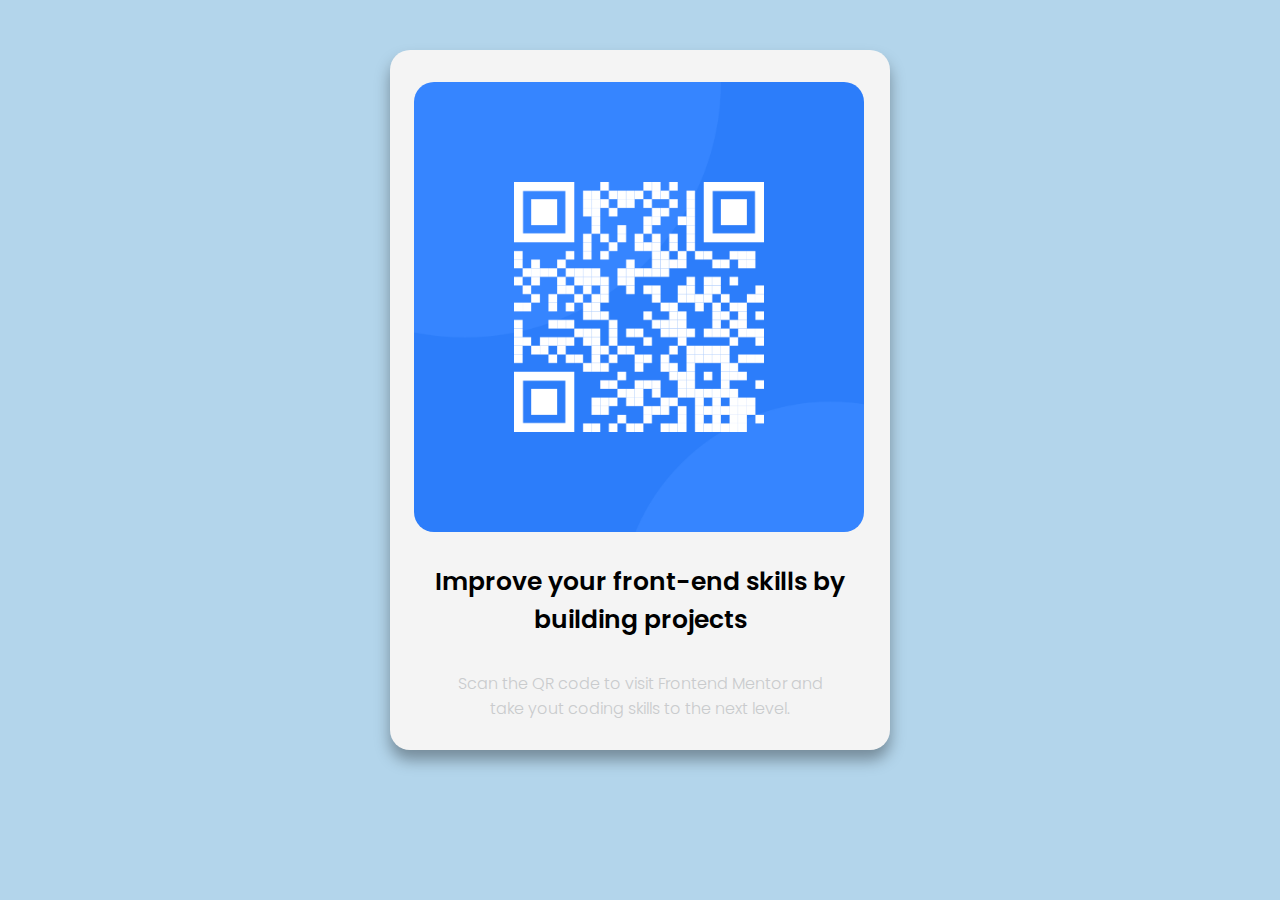
<file: accoditions/index.html>
<!DOCTYPE html>
<html lang="en">
<head>
    <meta charset="UTF-8">
    <meta http-equiv="X-UA-Compatible" content="IE=edge">
    <meta name="viewport" content="width=device-width, initial-scale=1.0">
    <link rel="stylesheet" href="style.css">
    <link rel="preconnect" href="https://fonts.googleapis.com">
<link rel="preconnect" href="https://fonts.gstatic.com" crossorigin>
<link href="https://fonts.googleapis.com/css2?family=Poppins:wght@100;200;300;400;600&display=swap" rel="stylesheet">
    <title>Template accordions</title>
</head>
<body>
    <div class="container">
        <div class="content">
            <div class="qr-img">
                <img src="./assets/img/image-qr-code.png" alt="" srcset="">
            </div>
            <div class="text-heading">Improve your front-end skills by building projects</div>
            </div>
            <div class="discription">
                Scan the QR code to visit Frontend Mentor and take yout coding skills to the next level.
            </div>
        </div>
    </div>
</body>
</html>
</file>
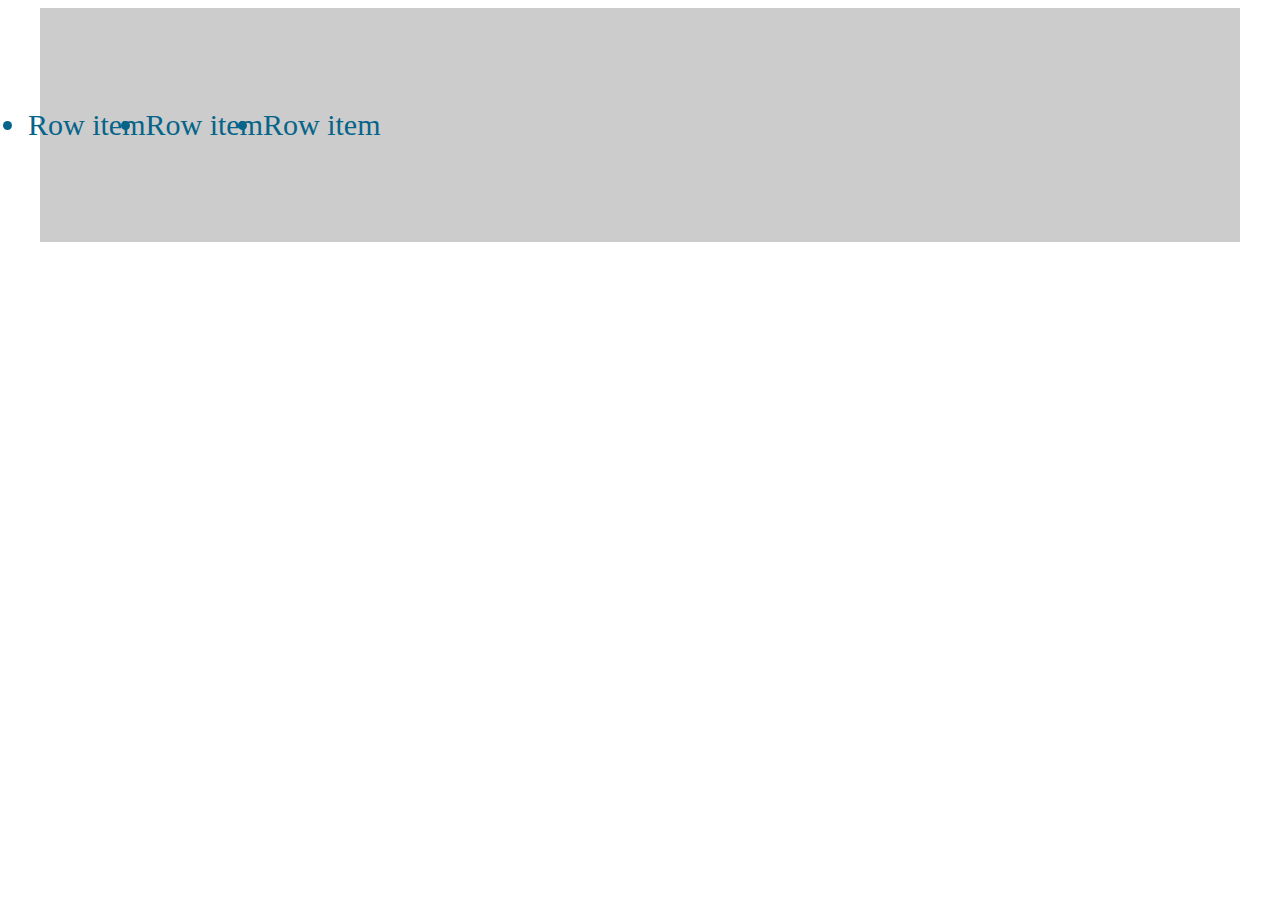
<file: Grid System/index.html>
<!DOCTYPE html>
<html lang="en">
<head>
    <meta charset="UTF-8">
    <meta http-equiv="X-UA-Compatible" content="IE=edge">
    <meta name="viewport" content="width=device-width, initial-scale=1.0">

    <link rel="stylesheet" href="./grid.css">
    <title>Document</title>
    <style>
        li{
            padding: 100px 0;
            text-align: center;
            font-size: 30px;

        }
        .container{
        color: #066489;
        background: #ccc;
            
        }
    </style>
</head>
<body>
    <div class="grid row wide  container">
        <div class="row">
            <li>Row item</li>
            <li>Row item</li>
            <li>Row item</li>
        </div>
    </div>
</body>
</html>
</file>
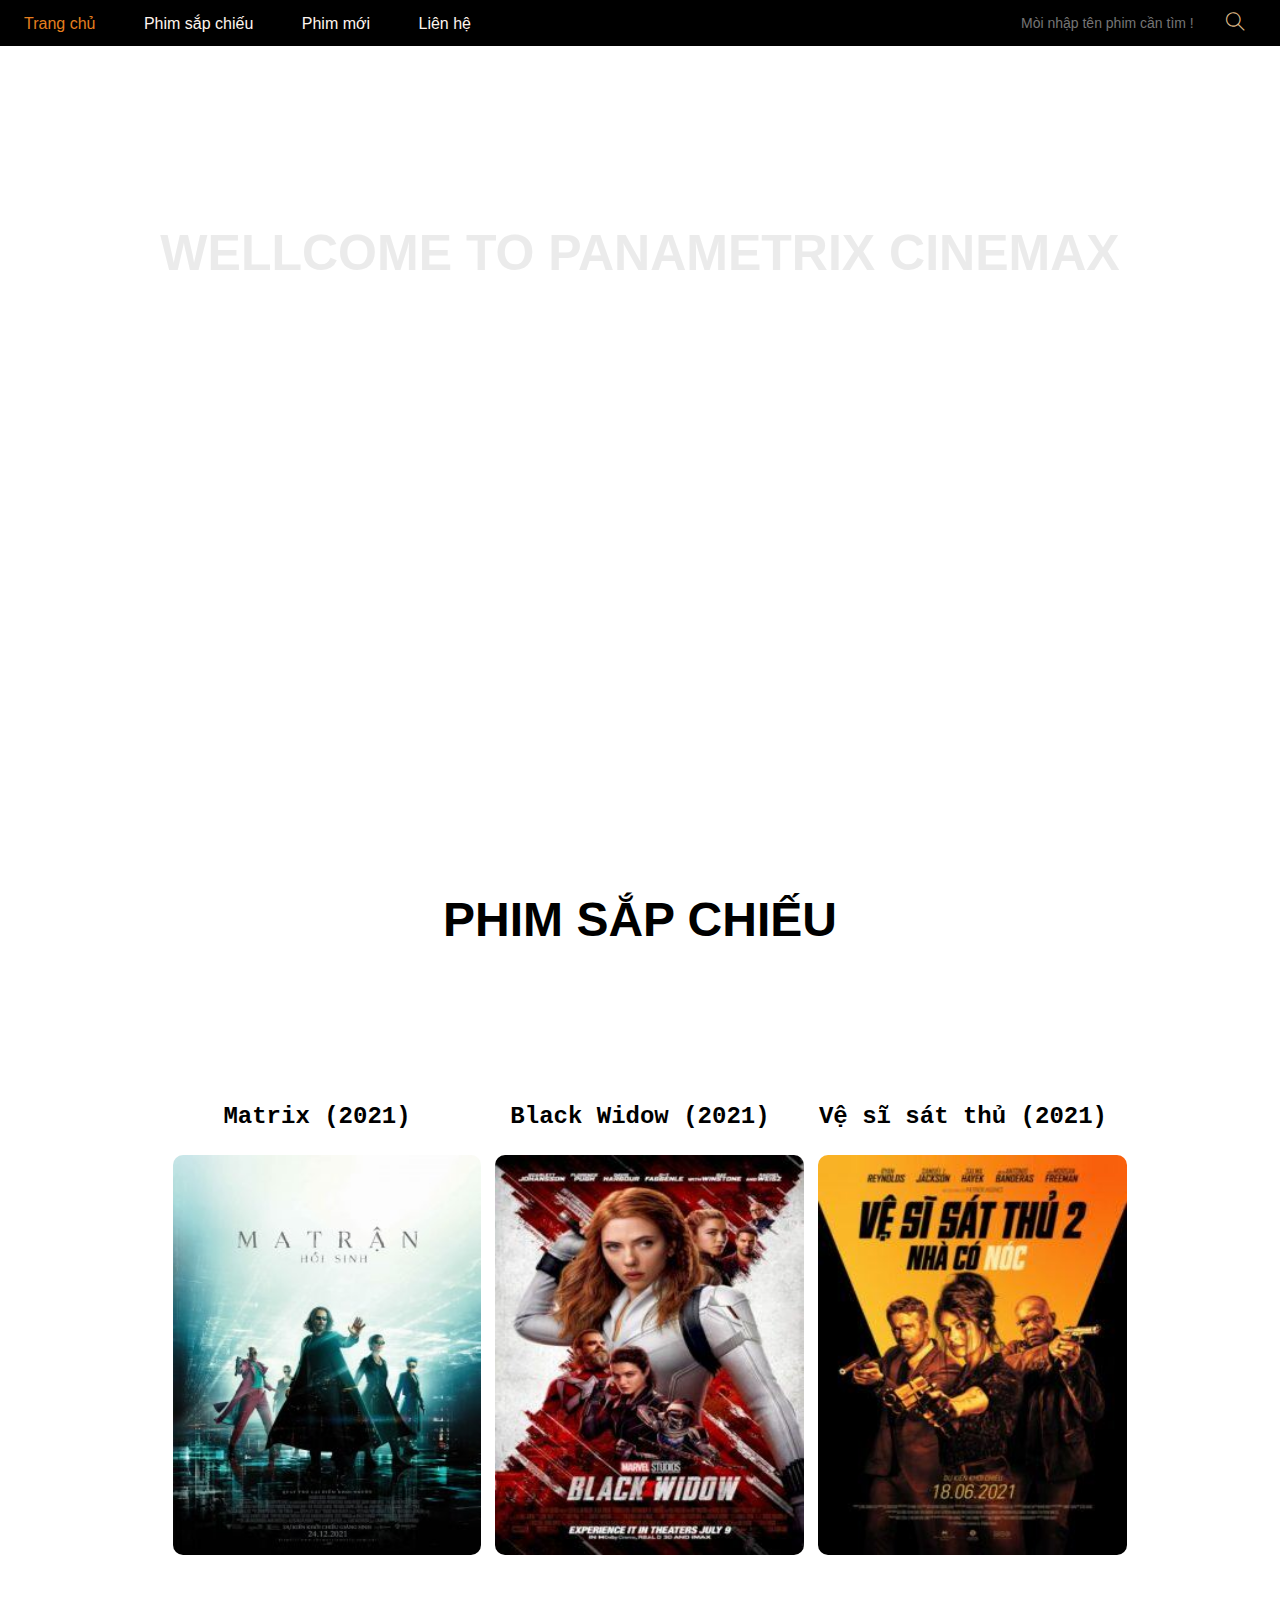
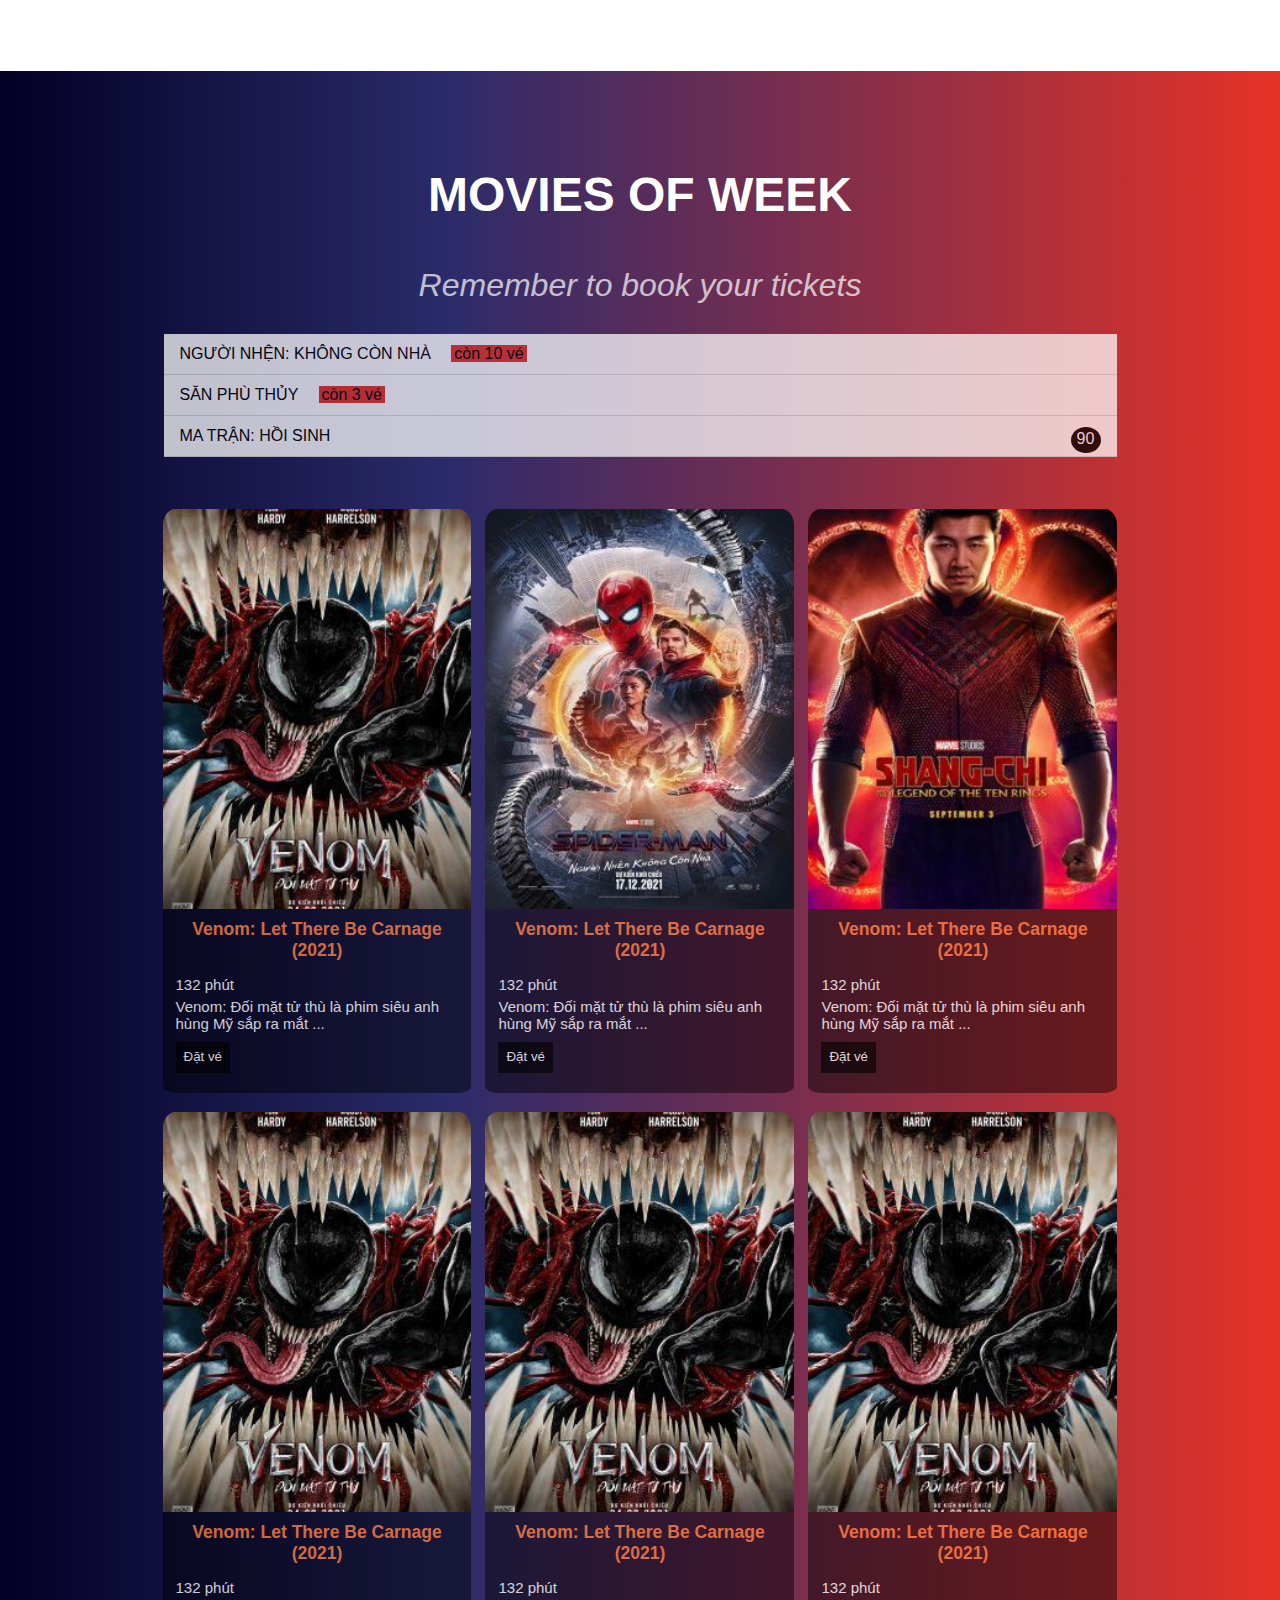
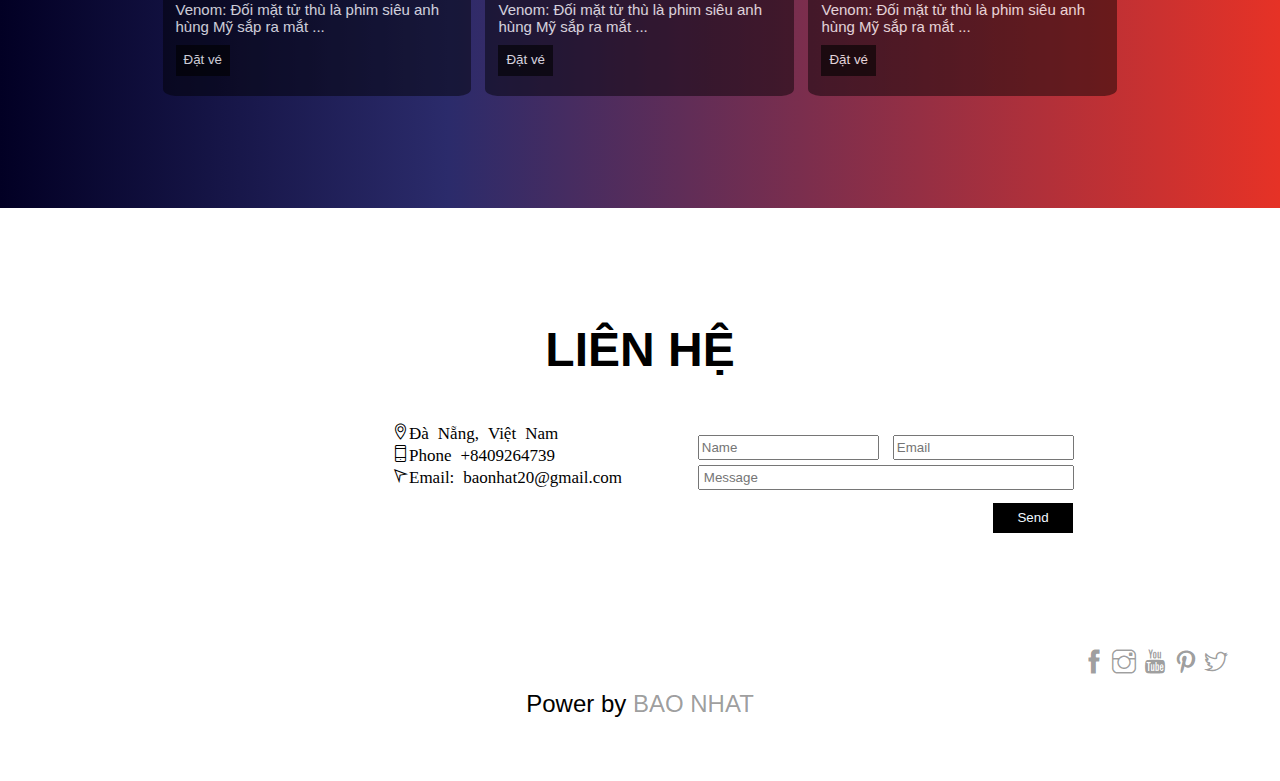
<file: Personal's Site/index.html>
<!DOCTYPE html>
<html lang="en">
<head>
    <meta charset="UTF-8">
    <meta http-equiv="X-UA-Compatible" content="IE=edge">
    <meta name="viewport" content="width=device-width, initial-scale=1.0">
    <link rel="stylesheet" href="./assets/style.css">
    <link rel="stylesheet" href="./assets/font/themify-icons-font (1)/themify-icons/themify-icons.css">
    <link rel="stylesheet" href="./assets/responsive.css">
    <title>Document</title>
    
</head>
<body>
        <div id="wrapper">
            <div id="header">
                <!-- begin -->
               <ul id="nav">
                    <li><a href="#">Trang chủ</a></li>
                    <li><a href="#band">Phim sắp chiếu</a></li>
                    <li><a href="#tour">Phim mới</a></li>
                    <li><a href="#contact">Liên hệ</a></li>

                </ul>
                   <!--end nav  -->
                   <!-- begin search btn-->
                   <div class="search-box">
                      <input type="text" class="search-txt" name="" placeholder="Mòi nhập tên phim cần tìm !">
                      <div class="search-btn">
                           <i class="search-icon ti-search"></i>
                      </div>

                  </div> 
                   
                <div id = "mobile-menu"class="mobile-menu-btn">
                    <i class="menu-icon ti-menu"></i>
                </div>
                   
                   <!-- end end btn -->
                   <!-- Action touch in menu -->

                   <script>
                    
                   </script>
            </div>
            <div id="slider" >
                <div class="text-content">
                    <h2 class="text-heading">WELLCOME TO PANAMETRIX CINEMAX</h2>
                    <div class="text-discription"></div>
                </div>
            </div>

            <!-- BAND -->
            <div id="content">
                <div  id="band" class="content-section">
                    <h2 class="section-heading text-black">PHIM SẮP CHIẾU</h2>
                    <p class="section-sub-heading">We love music</p>
                    <p class="about-text">
                    </p>
                    <div class="row members-list">
                        <div class=" col col-third text-center ">
                            <h5 class="member-name">Matrix (2021)</h5    >
                            <img src="./assets/img/matrix.jpg" alt="Avatar" class="member-avatar">
                        </div>
                        <div class=" col col-third text-center ">
                            <h5 class="member-name">Black Widow (2021)</h5    >
                            <img src="./assets/img/black-widow.jpg" alt="Avatar" class="member-avatar">
                        </div>
                        <div class=" col col-third text-center ">
                            <h5 class="member-name">Vệ sĩ sát thủ  (2021)</h5    >
                            <img src="./assets/img/hitman.jpg" alt="Avatar" class="member-avatar">
                        </div>
                        
                        <div class="clear"></div>
                    </div>
                <!-- TOUR -->

            </div>
            
            <!-- Ticket -->

            <div class="tour-section">
                <div id="tour" class="content-section "> 
                    <h2 class="section-heading ">MOVIES OF WEEK</h2>
                    <p class="section-sub-heading ">Remember to book your tickets</p>
                    <ul class="ticket-list ">
                        <li>NGƯỜI NHỆN: KHÔNG CÒN NHÀ <span class="Sold-out">còn 10 vé</span></li>   
                        <li>SĂN PHÙ THỦY <span class="Sold-out">còn 3 vé</span></li>
                        <li>MA TRẬN: HỒI SINH<span class="quantity">90</span></li>
                    </ul>
                    <!-- Place -->
                    <div class=" row place-list ">
                        <div class="col col-third ">
                            <img src="./assets/img/venom.jpg" alt="Place photo" class="place-photo text-white">
                            <div class="place-body">
                                <h3 class="place-heading ">Venom: Let There Be Carnage (2021)</h3>
                                <p class="place-time text-white">132 phút</p>
                                <p class="place-discription text-white">Venom: Đối mặt tử thù là phim siêu anh hùng Mỹ sắp ra mắt ...</p>
                                <button class="btn js-buy-ticket">Đặt vé</button>
                            </div>
                        </div>
                        <div class="col col-third ">
                            <img src="./assets/img/spider.jpg" alt="Place photo" class="place-photo text-white">
                            <div class="place-body">
                                <h3 class="place-heading ">Venom: Let There Be Carnage (2021)</h3>
                                <p class="place-time text-white">132 phút</p>
                                <p class="place-discription text-white">Venom: Đối mặt tử thù là phim siêu anh hùng Mỹ sắp ra mắt ...</p>
                                <button class="btn js-buy-ticket">Đặt vé</button>
                            </div>
                        </div>
                        <div class="col col-third ">
                            <img src="./assets/img/shangchi.jpg" alt="Place photo" class="place-photo text-white">
                            <div class="place-body">
                                <h3 class="place-heading ">Venom: Let There Be Carnage (2021)</h3>
                                <p class="place-time text-white">132 phút</p>
                                <p class="place-discription text-white">Venom: Đối mặt tử thù là phim siêu anh hùng Mỹ sắp ra mắt ...</p>
                                <button class="btn js-buy-ticket">Đặt vé</button>
                            </div>
                        </div>
                        <div class="col col-third ">
                            <img src="./assets/img/venom.jpg" alt="Place photo" class="place-photo text-white">
                            <div class="place-body">
                                <h3 class="place-heading ">Venom: Let There Be Carnage (2021)</h3>
                                <p class="place-time text-white">132 phút</p>
                                <p class="place-discription text-white">Venom: Đối mặt tử thù là phim siêu anh hùng Mỹ sắp ra mắt ...</p>
                                <button class="btn js-buy-ticket">Đặt vé</button>
                            </div>
                        </div>
                        <div class="col col-third ">
                            <img src="./assets/img/venom.jpg" alt="Place photo" class="place-photo text-white">
                            <div class="place-body">
                                <h3 class="place-heading ">Venom: Let There Be Carnage (2021)</h3>
                                <p class="place-time text-white">132 phút</p>
                                <p class="place-discription text-white">Venom: Đối mặt tử thù là phim siêu anh hùng Mỹ sắp ra mắt ...</p>
                                <button class="btn js-buy-ticket">Đặt vé</button>
                            </div>
                        </div>
                        <div class="col col-third ">
                            <img src="./assets/img/venom.jpg" alt="Place photo" class="place-photo text-white">
                            <div class="place-body">
                                <h3 class="place-heading ">Venom: Let There Be Carnage (2021)</h3>
                                <p class="place-time text-white">132 phút</p>
                                <p class="place-discription text-white">Venom: Đối mặt tử thù là phim siêu anh hùng Mỹ sắp ra mắt ...</p>
                                <button class="btn js-buy-ticket">Đặt vé</button>
                            </div>
                        </div>
 
                        
                        </div>
                        
                        
                        <div class="clear"></div>
                    </div>
                </div>
            </div>
            <div id="contact">
                <!-- Begin  -->
                <div id="contact" class="contact-section">
                    <h2 class="section-heading text-black">LIÊN HỆ</h2>
                    <div class="row info-contact">
                        <div class="col col-halft left both">
                            <p><i class="ti-location-pin">Đà Nẵng, Việt Nam</i></p>
                            <p><i class="ti-mobile">Phone +8409264739</i></p>
                            <p><i class="ti-location-arrow">Email: baonhat20@gmail.com</i></p>
                            
                        </div>
                        
                        <div class="col col-halft right both">
                            <form action="">
                                <div class="row">
                                    <div class="col col-halft ">
                                        <p><input type="text" placeholder="Name" required class="fill-input"></p>
                                        
                                    </div>
                                    <div class="col col-half">
                                        <p><input type="text" placeholder="Email"required class="fill-input"></p>

                                    </div>
                                </div>
                                <div class="row mt-8">
                                    <div class="col col-full">
                                        <p><input type="text" placeholder="Message"required class="fill-input"></p>

                                    </div>
                                </div>
                                <input type="submit" value="Send" class="btn-send btn pull-right">
                            </form>
                        </div>

                    </div>
                </div>
                 <!--End by Map photo  -->
                 <div class="map-section"></div>
            </div>

            <!-- Footer -->
            <div id="footer">
                <div class="social ">
                    <a href=""><i class="ti-facebook" ></i ></a>
                    <a href=""><i class="ti-instagram" ></i ></a>
                    <a href=""><i class="ti-youtube" ></i ></a>
                    <a href=""><i class="ti-pinterest" ></i ></a>
                    <a href=""><i class="ti-twitter" ></i ></a>
                </div>
                <p class="copyright social">Power by <a href="" class="">BAO NHAT</a></p>
            </div>
            
        </div>
        <div class="modal">
            <div class="modal-container js-modal-container">
                <div class="model-btn-close js-btn-close">
                    <i class="ti-close"></i>
                </div>
                <header class="modal-header">
                    <i class="ti-bag" style="font-size: 2rem;">
                        Đặt vé xem phim
                    </i>
                </header>
                <div class="modal-body">
                    <label for="quanity" class="model-label">
                        <i class="ti-shopping-cart"></i>
                        60000 VNĐ
                    </label>
                    <input id="quanity" type="text" class="modal-input" placeholder="How many ?">
                    <label for="quanityy" class="model-label">
                        <i class="ti-email"></i>
                         Email
                    </label>
                    <input id="quanityy" type="text" class="modal-input" placeholder="Enter email">
                    <button class="buy-ticket">
                        <i class="ti-check"></i>
                        Thanh toán
                    </button>
                    
                    
                </div>
                    
                <footer class="modal-footer">
                    <p class="modal-help">Thắc <a href="">mắc ?</a></p>
                </footer>
            </div>
                
        </div>  
        <script>
            const btnbuys = document.querySelectorAll('.js-buy-ticket')
            const btnexit = document.querySelector('.js-btn-close')
            const modalContainer = document.querySelector('.js-modal-container')
            const modal = document.querySelector('.modal') 
            // the function ussed to open event of modal
            function showbuyTicket(){
                modal.classList.add('open')
                
            }
             // the function ussed to close event of modal
            function closeTicket(){
                modal.classList.remove('open')
                
            }
            // loop through each of button tag

            for(const btnbuy of btnbuys){
                btnbuy.addEventListener('click', showbuyTicket)
            }
            //  listen to clicking's behavior into button

            btnexit.addEventListener('click', closeTicket)
            //  listen to clicking's behavior out the surround area class
            modal.addEventListener('click', closeTicket)

            modalContainer.addEventListener('click', function (event) {
                event.stopPropagation()
            })
        </script> 
        <!-- menu bar  -->
        <script>
            var header = document.getElementById('header');
            var mobileMenu = document.getElementById('mobile-menu');
            var headerHeight = header.clientHeight;
            // Open.close menu table
            mobileMenu.onclick = function() {
                var isClose = header.clientHeight === headerHeight;
                
               if(isClose){
                   header.style.height = 'auto';
               }else{
                    header.style.height = null;

               }
            }
            // Auto close menu table
            var menuItems = document.querySelectorAll('#nav li a[href*="#"');
            console.log(menuItems);
            for(var i = 0; i<=menuItems.length; i++){
                var menuItem = menuItems[i];

                menuItems.onclick = function() {
                    header.style.height = null;
                   
                }
            }
        </script>
    </body>
</html>
</file>
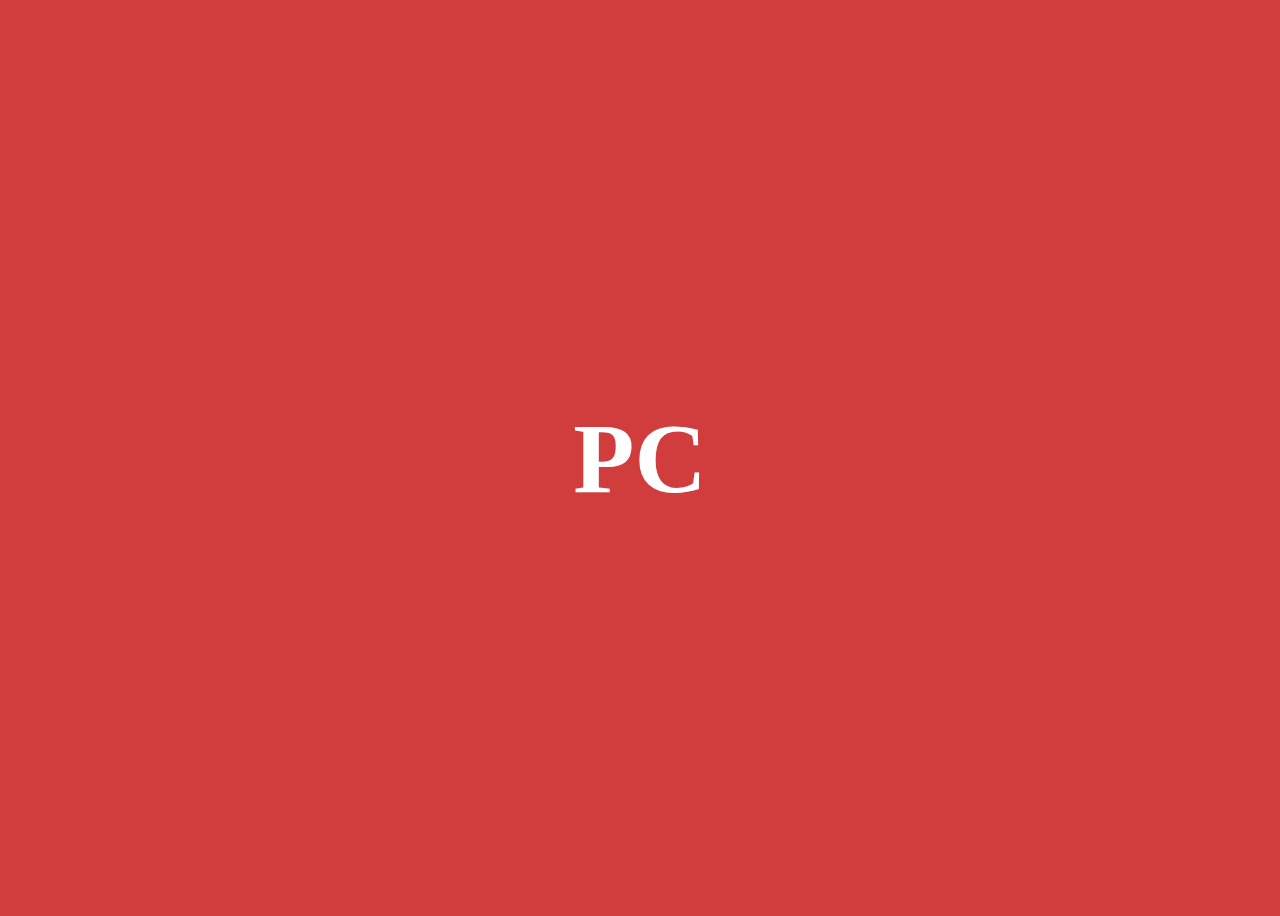
<file: Practice responsive/index.html>
<!DOCTYPE html>
<html lang="en">
<head>
    <meta charset="UTF-8">
    <meta http-equiv="X-UA-Compatible" content="IE=edge">
    <meta name="viewport" content="width=device-width, initial-scale=1.0">
    <link rel="stylesheet" href="style.css">
    <title>Document</title>
</head>
<body>
    

        <h2 class="mobile">Mobile</h2>
        <h2 class="tablet">Tablet</h2>
        <h2 class="pc">PC</h2>
   
</body>
</html>
</file>
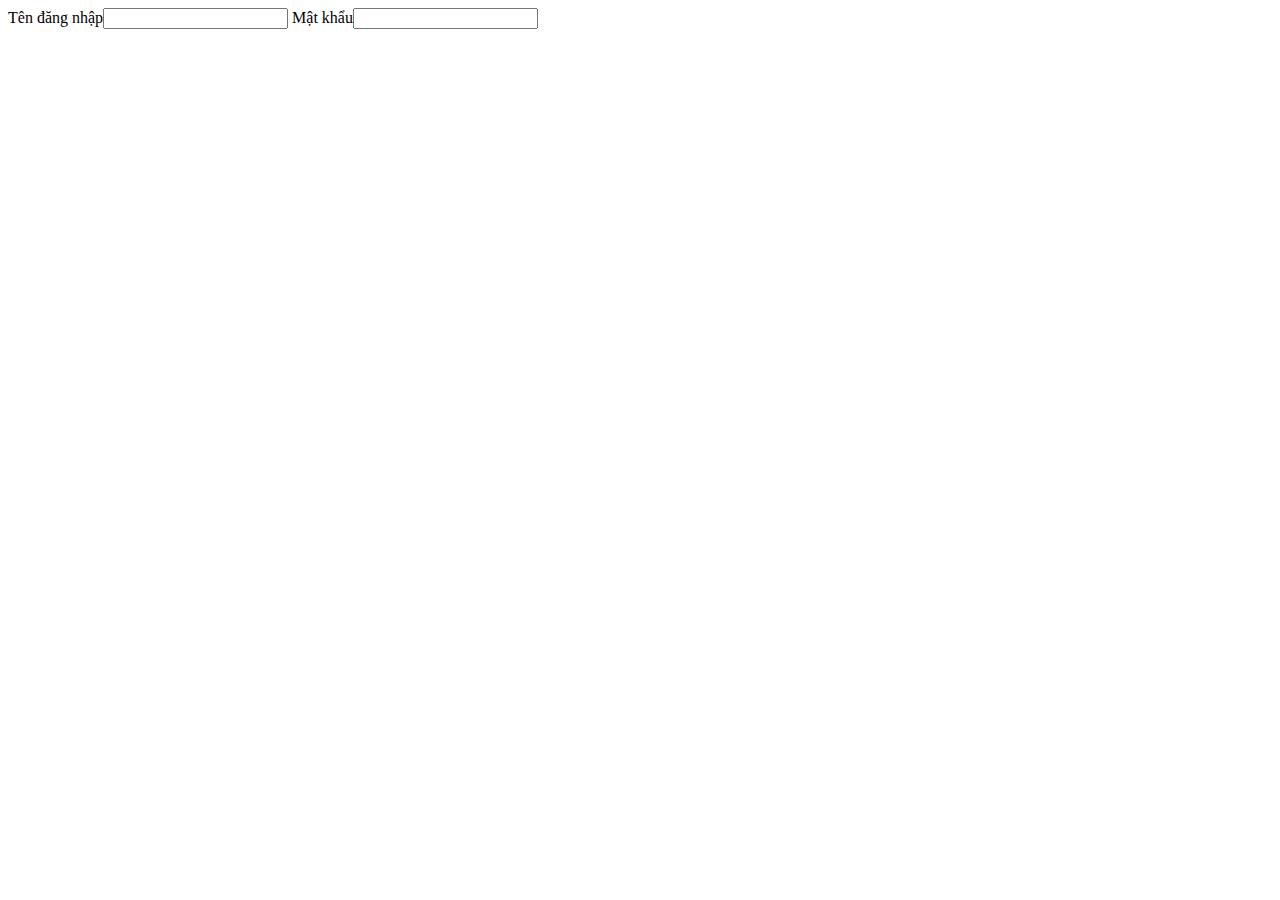
<file: test/index.html>
<!DOCTYPE html>
<html lang="en">
<head>
    <meta charset="UTF-8">
    <meta http-equiv="X-UA-Compatible" content="IE=edge">
    <meta name="viewport" content="width=device-width, initial-scale=1.0">
    <title>Document</title>
</head>
<body>
    <div>
        Tên đăng nhập<input type="text" >
        Mật khẩu<input type="password" >
        </div>
</body>
</html>
</file>
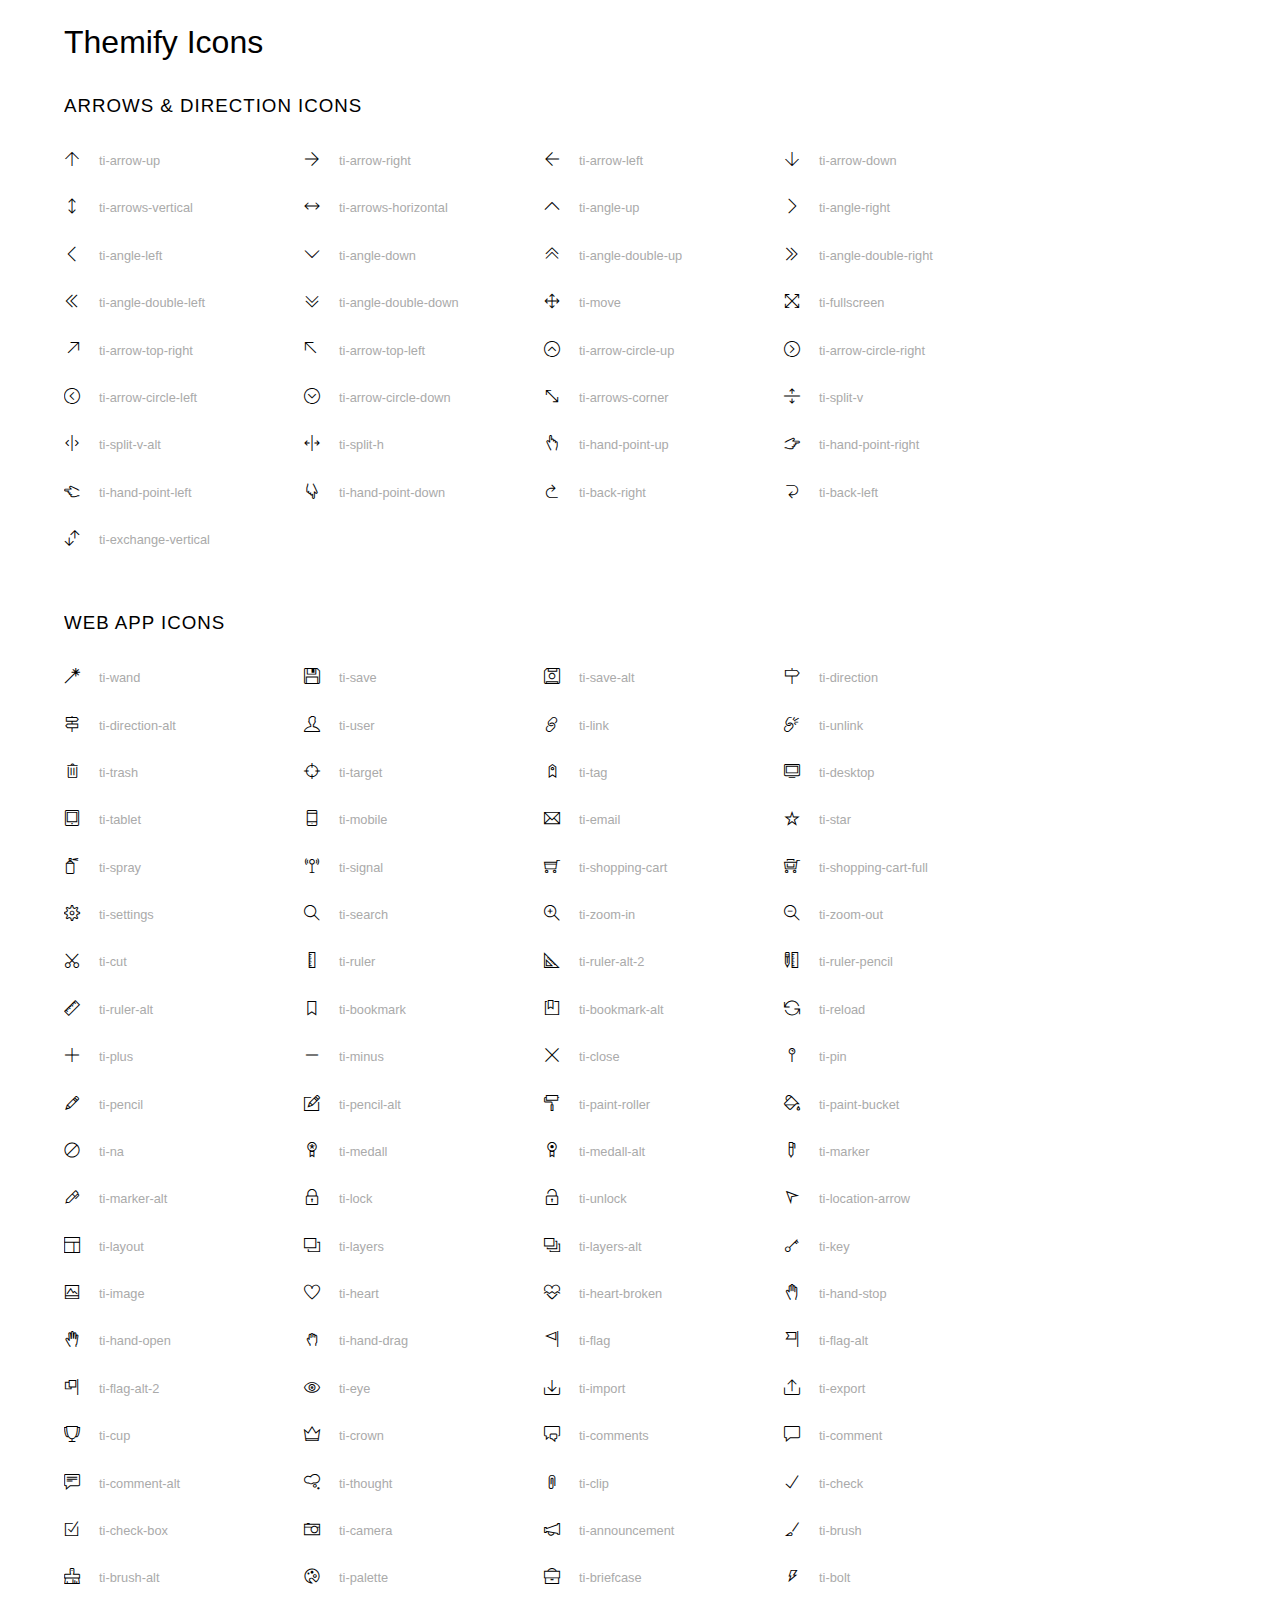
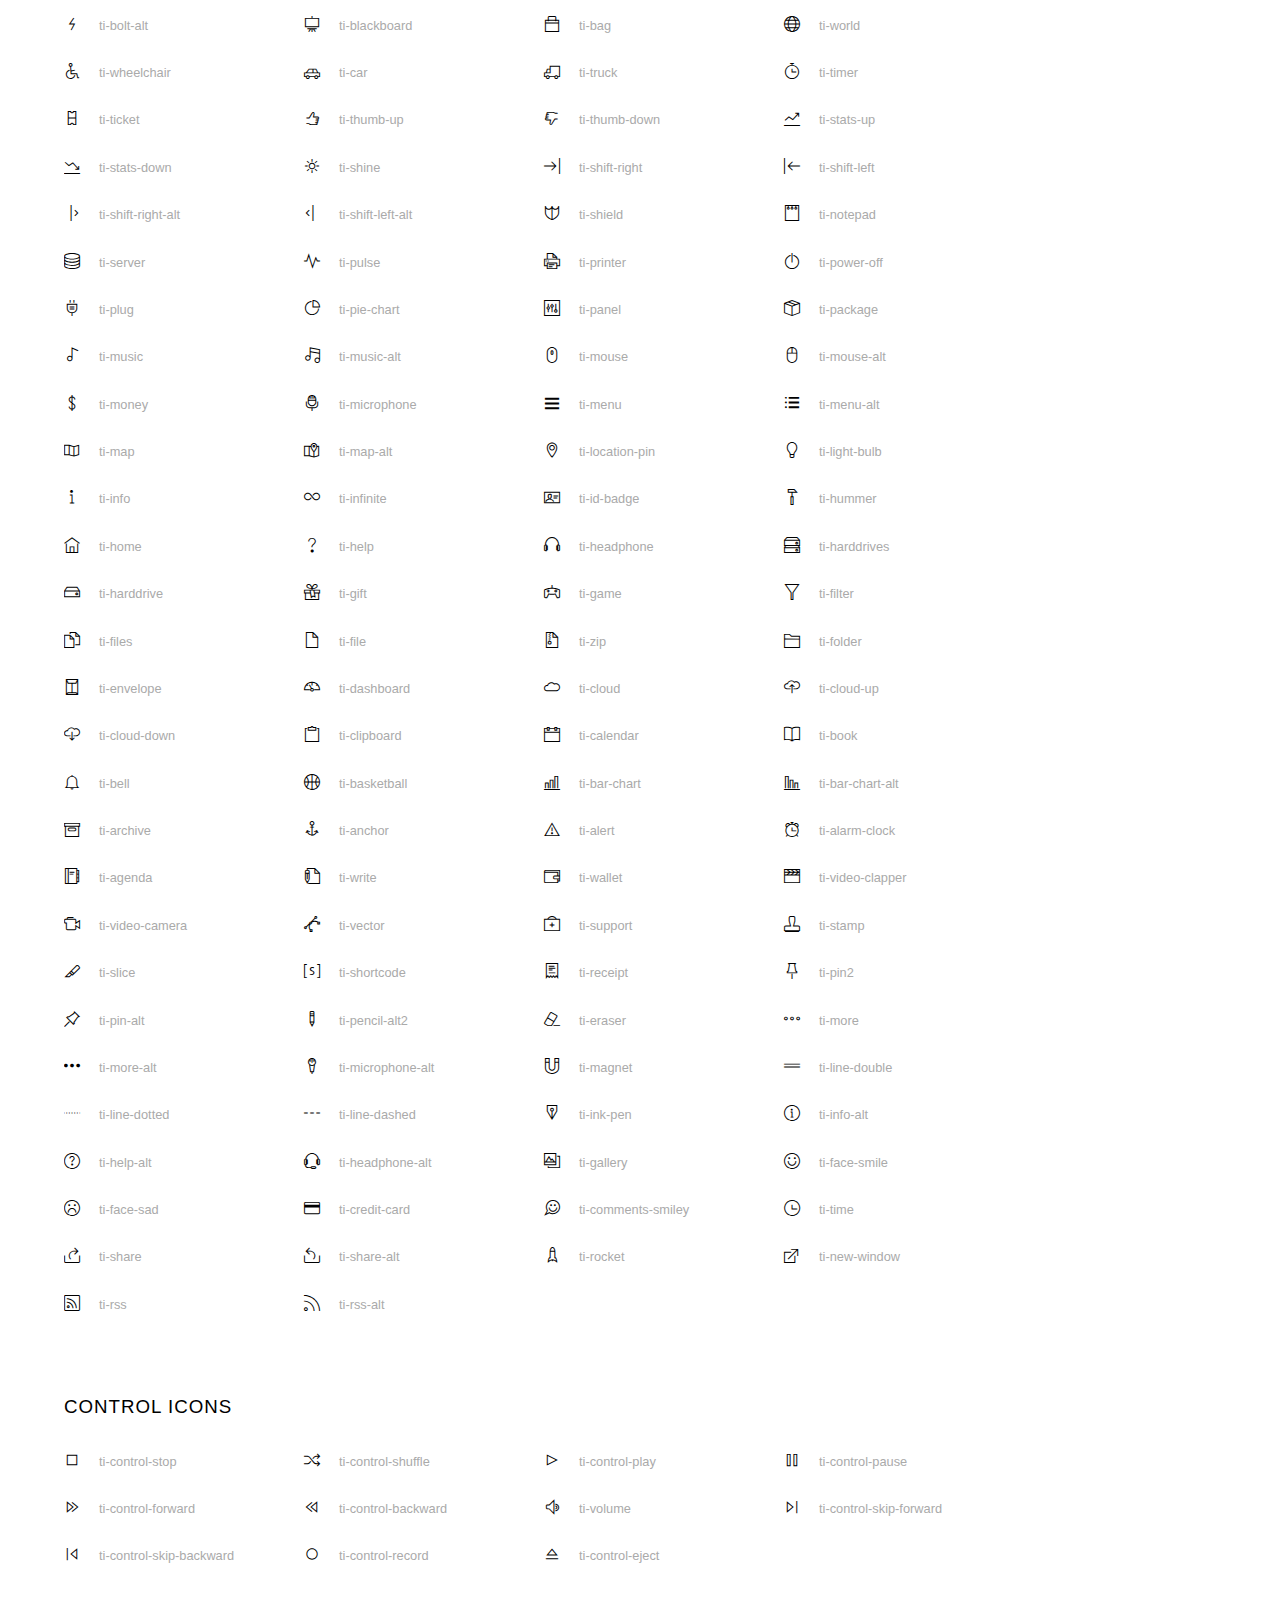
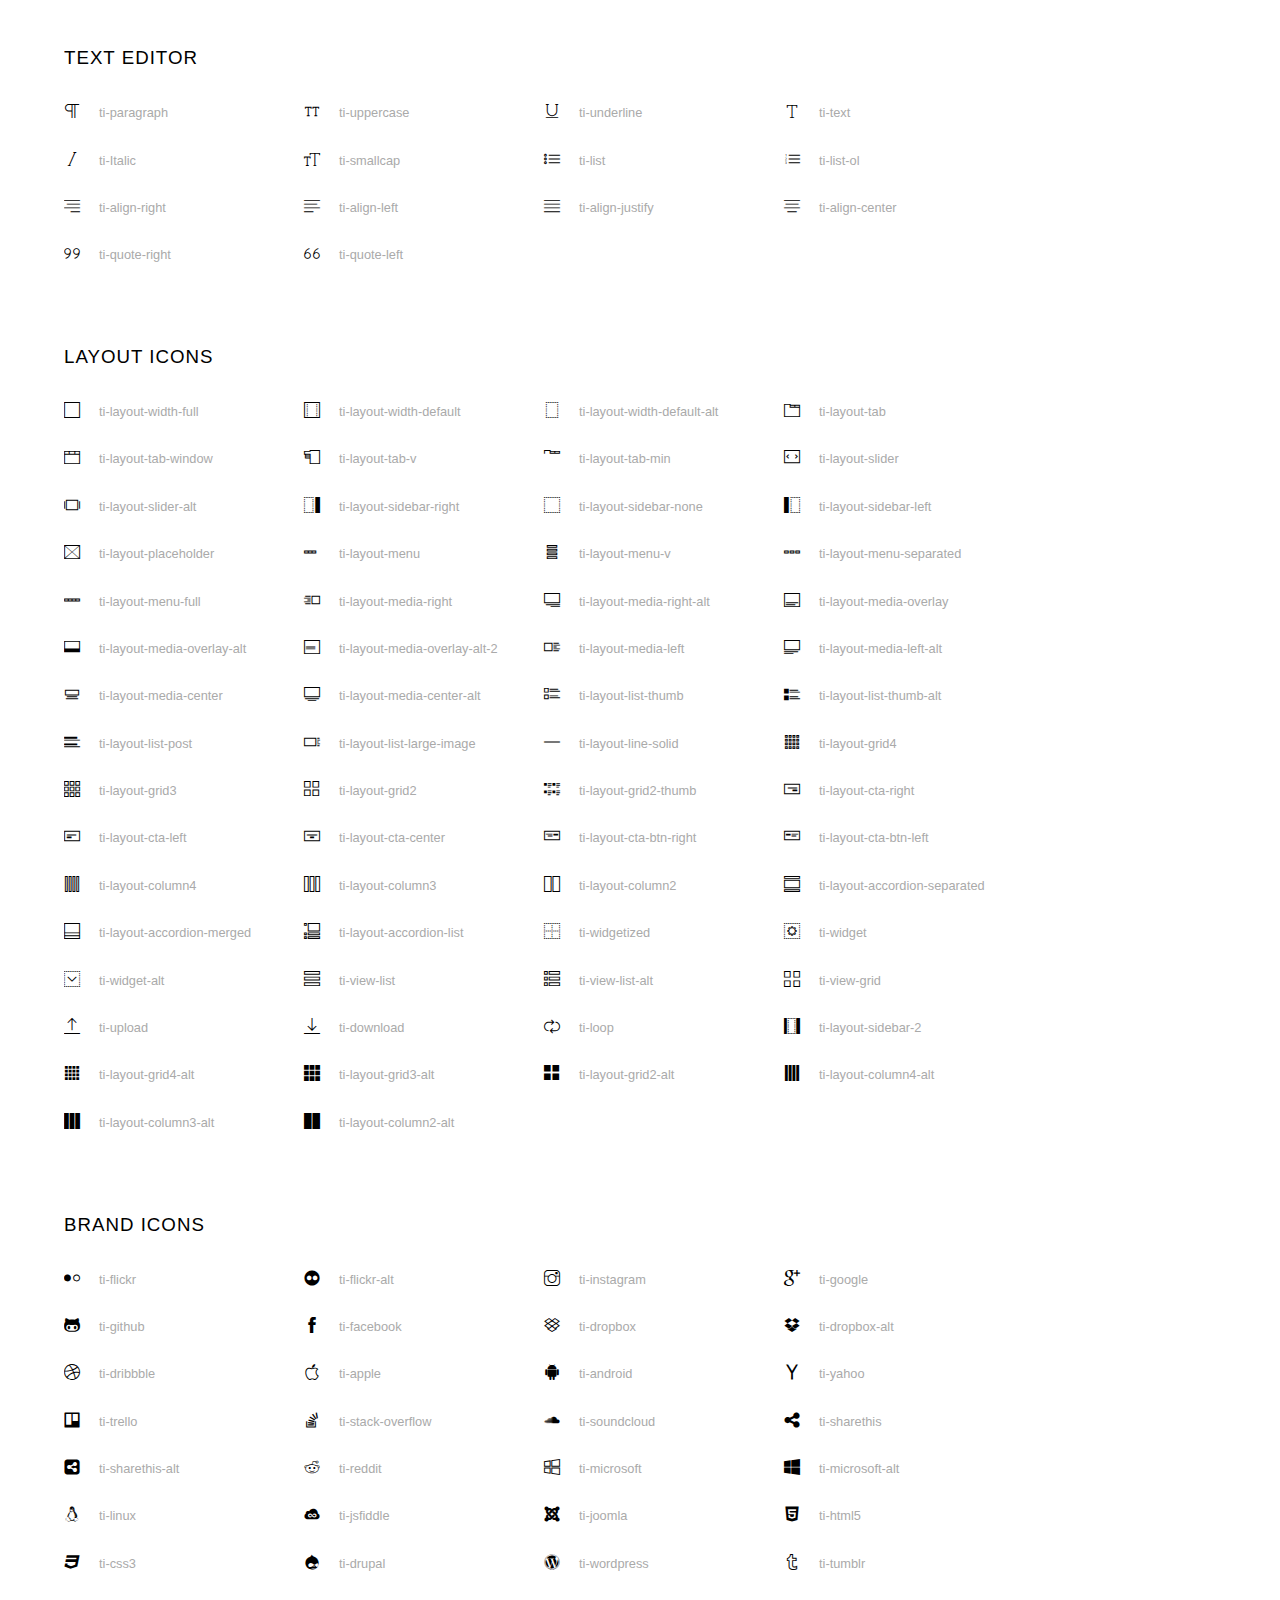
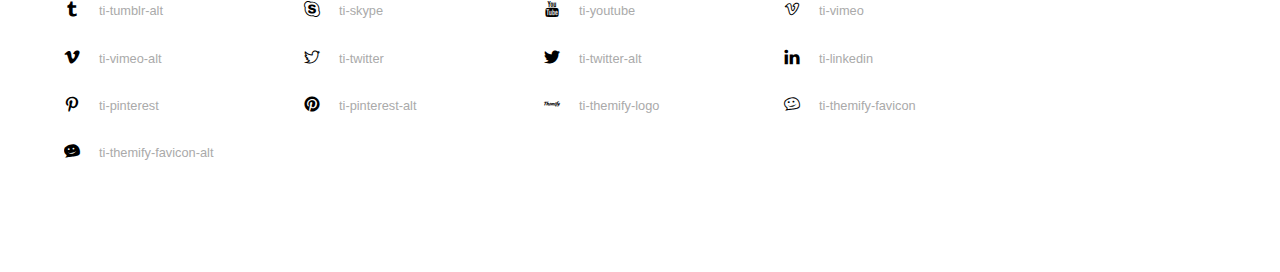
<file: Personal's Site/assets/font/themify-icons-font (1)/themify-icons/index.html>
<!doctype html>
<html>
<head>
	<meta charset="utf-8">
	<title>Themify Icon Font</title>
	<meta name="viewport" content="width=device-width">
	<link rel="stylesheet" href="demo-files/demo.css">
	<link rel="stylesheet" href="themify-icons.css">
	<!--[if lt IE 8]><!-->
	<link rel="stylesheet" href="ie7/ie7.css">
	<!--<![endif]-->
</head>
<body>
	<h1>Themify Icons</h1>

	<div class="icon-section">

		<div class="icon-section">
			<h3>Arrows &amp; Direction Icons </h3>

			<div class="icon-container">
				<span class="ti-arrow-up"></span><span class="icon-name"> ti-arrow-up</span>
			</div>
			<div class="icon-container">
				<span class="ti-arrow-right"></span><span class="icon-name"> ti-arrow-right</span>
			</div>
			<div class="icon-container">
				<span class="ti-arrow-left"></span><span class="icon-name"> ti-arrow-left</span>
			</div>
			<div class="icon-container">
				<span class="ti-arrow-down"></span><span class="icon-name"> ti-arrow-down</span>
			</div>
			<div class="icon-container">
				<span class="ti-arrows-vertical"></span><span class="icon-name"> ti-arrows-vertical</span>
			</div>
			<div class="icon-container">
				<span class="ti-arrows-horizontal"></span><span class="icon-name"> ti-arrows-horizontal</span>
			</div>
			<div class="icon-container">
				<span class="ti-angle-up"></span><span class="icon-name"> ti-angle-up</span>
			</div>
			<div class="icon-container">
				<span class="ti-angle-right"></span><span class="icon-name"> ti-angle-right</span>
			</div>
			<div class="icon-container">
				<span class="ti-angle-left"></span><span class="icon-name"> ti-angle-left</span>
			</div>
			<div class="icon-container">
				<span class="ti-angle-down"></span><span class="icon-name"> ti-angle-down</span>
			</div>	
			<div class="icon-container">
				<span class="ti-angle-double-up"></span><span class="icon-name"> ti-angle-double-up</span>
			</div>
			<div class="icon-container">
				<span class="ti-angle-double-right"></span><span class="icon-name"> ti-angle-double-right</span>
			</div>
			<div class="icon-container">
				<span class="ti-angle-double-left"></span><span class="icon-name"> ti-angle-double-left</span>
			</div>
			<div class="icon-container">
				<span class="ti-angle-double-down"></span><span class="icon-name"> ti-angle-double-down</span>
			</div>					
			<div class="icon-container">
				<span class="ti-move"></span><span class="icon-name"> ti-move</span>
			</div>
			<div class="icon-container">
				<span class="ti-fullscreen"></span><span class="icon-name"> ti-fullscreen</span>
			</div>
			<div class="icon-container">
				<span class="ti-arrow-top-right"></span><span class="icon-name"> ti-arrow-top-right</span>
			</div>
			<div class="icon-container">
				<span class="ti-arrow-top-left"></span><span class="icon-name"> ti-arrow-top-left</span>
			</div>
			<div class="icon-container">
				<span class="ti-arrow-circle-up"></span><span class="icon-name"> ti-arrow-circle-up</span>
			</div>
			<div class="icon-container">
				<span class="ti-arrow-circle-right"></span><span class="icon-name"> ti-arrow-circle-right</span>
			</div>
			<div class="icon-container">
				<span class="ti-arrow-circle-left"></span><span class="icon-name"> ti-arrow-circle-left</span>
			</div>
			<div class="icon-container">
				<span class="ti-arrow-circle-down"></span><span class="icon-name"> ti-arrow-circle-down</span>
			</div>
			<div class="icon-container">
				<span class="ti-arrows-corner"></span><span class="icon-name"> ti-arrows-corner</span>
			</div>
			<div class="icon-container">
				<span class="ti-split-v"></span><span class="icon-name"> ti-split-v</span>
			</div>

			<div class="icon-container">
				<span class="ti-split-v-alt"></span><span class="icon-name"> ti-split-v-alt</span>
			</div>
			<div class="icon-container">
				<span class="ti-split-h"></span><span class="icon-name"> ti-split-h</span>
			</div>
			<div class="icon-container">
				<span class="ti-hand-point-up"></span><span class="icon-name"> ti-hand-point-up</span>
			</div>
			<div class="icon-container">
				<span class="ti-hand-point-right"></span><span class="icon-name"> ti-hand-point-right</span>
			</div>
			<div class="icon-container">
				<span class="ti-hand-point-left"></span><span class="icon-name"> ti-hand-point-left</span>
			</div>
			<div class="icon-container">
				<span class="ti-hand-point-down"></span><span class="icon-name"> ti-hand-point-down</span>
			</div>
			<div class="icon-container">
				<span class="ti-back-right"></span><span class="icon-name"> ti-back-right</span>
			</div>
			<div class="icon-container">
				<span class="ti-back-left"></span><span class="icon-name"> ti-back-left</span>
			</div>
			<div class="icon-container">
				<span class="ti-exchange-vertical"></span><span class="icon-name"> ti-exchange-vertical</span>
			</div>

		</div> <!-- Arrows Icons -->



		<h3>Web App Icons</h3>
		
		<div class="icon-section">

			<div class="icon-container">
				<span class="ti-wand"></span><span class="icon-name"> ti-wand</span>
			</div>
			<div class="icon-container">
				<span class="ti-save"></span><span class="icon-name"> ti-save</span>
			</div>
			<div class="icon-container">
				<span class="ti-save-alt"></span><span class="icon-name"> ti-save-alt</span>
			</div>

			<div class="icon-container">
				<span class="ti-direction"></span><span class="icon-name"> ti-direction</span>
			</div>
			<div class="icon-container">
				<span class="ti-direction-alt"></span><span class="icon-name"> ti-direction-alt</span>
			</div>
			<div class="icon-container">
				<span class="ti-user"></span><span class="icon-name"> ti-user</span>
			</div>
			<div class="icon-container">
				<span class="ti-link"></span><span class="icon-name"> ti-link</span>
			</div>
			<div class="icon-container">
				<span class="ti-unlink"></span><span class="icon-name"> ti-unlink</span>
			</div>
			<div class="icon-container">
				<span class="ti-trash"></span><span class="icon-name"> ti-trash</span>
			</div>
			<div class="icon-container">
				<span class="ti-target"></span><span class="icon-name"> ti-target</span>
			</div>
			<div class="icon-container">
				<span class="ti-tag"></span><span class="icon-name"> ti-tag</span>
			</div>
			<div class="icon-container">
				<span class="ti-desktop"></span><span class="icon-name"> ti-desktop</span>
			</div>
			<div class="icon-container">
				<span class="ti-tablet"></span><span class="icon-name"> ti-tablet</span>
			</div>
			<div class="icon-container">
				<span class="ti-mobile"></span><span class="icon-name"> ti-mobile</span>
			</div>
			<div class="icon-container">
				<span class="ti-email"></span><span class="icon-name"> ti-email</span>
			</div>	
			<div class="icon-container">
				<span class="ti-star"></span><span class="icon-name"> ti-star</span>
			</div>
			<div class="icon-container">
				<span class="ti-spray"></span><span class="icon-name"> ti-spray</span>
			</div>
			<div class="icon-container">
				<span class="ti-signal"></span><span class="icon-name"> ti-signal</span>
			</div>
			<div class="icon-container">
				<span class="ti-shopping-cart"></span><span class="icon-name"> ti-shopping-cart</span>
			</div>
			<div class="icon-container">
				<span class="ti-shopping-cart-full"></span><span class="icon-name"> ti-shopping-cart-full</span>
			</div>
			<div class="icon-container">
				<span class="ti-settings"></span><span class="icon-name"> ti-settings</span>
			</div>
			<div class="icon-container">
				<span class="ti-search"></span><span class="icon-name"> ti-search</span>
			</div>
			<div class="icon-container">
				<span class="ti-zoom-in"></span><span class="icon-name"> ti-zoom-in</span>
			</div>
			<div class="icon-container">
				<span class="ti-zoom-out"></span><span class="icon-name"> ti-zoom-out</span>
			</div>
			<div class="icon-container">
				<span class="ti-cut"></span><span class="icon-name"> ti-cut</span>
			</div>
			<div class="icon-container">
				<span class="ti-ruler"></span><span class="icon-name"> ti-ruler</span>
			</div>
			<div class="icon-container">
				<span class="ti-ruler-alt-2"></span><span class="icon-name"> ti-ruler-alt-2</span>
			</div>			
			<div class="icon-container">
				<span class="ti-ruler-pencil"></span><span class="icon-name"> ti-ruler-pencil</span>
			</div>
			<div class="icon-container">
				<span class="ti-ruler-alt"></span><span class="icon-name"> ti-ruler-alt</span>
			</div>
			<div class="icon-container">
				<span class="ti-bookmark"></span><span class="icon-name"> ti-bookmark</span>
			</div>
			<div class="icon-container">
				<span class="ti-bookmark-alt"></span><span class="icon-name"> ti-bookmark-alt</span>
			</div>
			<div class="icon-container">
				<span class="ti-reload"></span><span class="icon-name"> ti-reload</span>
			</div>
			<div class="icon-container">
				<span class="ti-plus"></span><span class="icon-name"> ti-plus</span>
			</div>
			<div class="icon-container">
				<span class="ti-minus"></span><span class="icon-name"> ti-minus</span>
			</div>
			<div class="icon-container">
				<span class="ti-close"></span><span class="icon-name"> ti-close</span>
			</div>			
			<div class="icon-container">
				<span class="ti-pin"></span><span class="icon-name"> ti-pin</span>
			</div>
			<div class="icon-container">
				<span class="ti-pencil"></span><span class="icon-name"> ti-pencil</span>
			</div>
					
		  	<div class="icon-container">
				<span class="ti-pencil-alt"></span><span class="icon-name"> ti-pencil-alt</span>
			</div>
			<div class="icon-container">
				<span class="ti-paint-roller"></span><span class="icon-name"> ti-paint-roller</span>
			</div>
			<div class="icon-container">
				<span class="ti-paint-bucket"></span><span class="icon-name"> ti-paint-bucket</span>
			</div>
			<div class="icon-container">
				<span class="ti-na"></span><span class="icon-name"> ti-na</span>
			</div>
			<div class="icon-container">
				<span class="ti-medall"></span><span class="icon-name"> ti-medall</span>
			</div>
			<div class="icon-container">
				<span class="ti-medall-alt"></span><span class="icon-name"> ti-medall-alt</span>
			</div>
			<div class="icon-container">
				<span class="ti-marker"></span><span class="icon-name"> ti-marker</span>
			</div>
			<div class="icon-container">
				<span class="ti-marker-alt"></span><span class="icon-name"> ti-marker-alt</span>
			</div>

			<div class="icon-container">
				<span class="ti-lock"></span><span class="icon-name"> ti-lock</span>
			</div>
			<div class="icon-container">
				<span class="ti-unlock"></span><span class="icon-name"> ti-unlock</span>
			</div>
			<div class="icon-container">
				<span class="ti-location-arrow"></span><span class="icon-name"> ti-location-arrow</span>
			</div>
			<div class="icon-container">
				<span class="ti-layout"></span><span class="icon-name"> ti-layout</span>
			</div>
			<div class="icon-container">
				<span class="ti-layers"></span><span class="icon-name"> ti-layers</span>
			</div>
			<div class="icon-container">
				<span class="ti-layers-alt"></span><span class="icon-name"> ti-layers-alt</span>
			</div>
			<div class="icon-container">
				<span class="ti-key"></span><span class="icon-name"> ti-key</span>
			</div>
			<div class="icon-container">
				<span class="ti-image"></span><span class="icon-name"> ti-image</span>
			</div>
			<div class="icon-container">
				<span class="ti-heart"></span><span class="icon-name"> ti-heart</span>
			</div>
			<div class="icon-container">
				<span class="ti-heart-broken"></span><span class="icon-name"> ti-heart-broken</span>
			</div>
			<div class="icon-container">
				<span class="ti-hand-stop"></span><span class="icon-name"> ti-hand-stop</span>
			</div>
			<div class="icon-container">
				<span class="ti-hand-open"></span><span class="icon-name"> ti-hand-open</span>
			</div>
			<div class="icon-container">
				<span class="ti-hand-drag"></span><span class="icon-name"> ti-hand-drag</span>
			</div>
			<div class="icon-container">
				<span class="ti-flag"></span><span class="icon-name"> ti-flag</span>
			</div>
			<div class="icon-container">
				<span class="ti-flag-alt"></span><span class="icon-name"> ti-flag-alt</span>
			</div>
			<div class="icon-container">
				<span class="ti-flag-alt-2"></span><span class="icon-name"> ti-flag-alt-2</span>
			</div>
			<div class="icon-container">
				<span class="ti-eye"></span><span class="icon-name"> ti-eye</span>
			</div>
			<div class="icon-container">
				<span class="ti-import"></span><span class="icon-name"> ti-import</span>
			</div>			
			<div class="icon-container">
				<span class="ti-export"></span><span class="icon-name"> ti-export</span>
			</div>
			<div class="icon-container">
				<span class="ti-cup"></span><span class="icon-name"> ti-cup</span>
			</div>
			<div class="icon-container">
				<span class="ti-crown"></span><span class="icon-name"> ti-crown</span>
			</div>
			<div class="icon-container">
				<span class="ti-comments"></span><span class="icon-name"> ti-comments</span>
			</div>
			<div class="icon-container">
				<span class="ti-comment"></span><span class="icon-name"> ti-comment</span>
			</div>
			<div class="icon-container">
				<span class="ti-comment-alt"></span><span class="icon-name"> ti-comment-alt</span>
			</div>
			<div class="icon-container">
				<span class="ti-thought"></span><span class="icon-name"> ti-thought</span>
			</div>			
			<div class="icon-container">
				<span class="ti-clip"></span><span class="icon-name"> ti-clip</span>
			</div>

			<div class="icon-container">
				<span class="ti-check"></span><span class="icon-name"> ti-check</span>
			</div>
			<div class="icon-container">
				<span class="ti-check-box"></span><span class="icon-name"> ti-check-box</span>
			</div>
			<div class="icon-container">
				<span class="ti-camera"></span><span class="icon-name"> ti-camera</span>
			</div>
			<div class="icon-container">
				<span class="ti-announcement"></span><span class="icon-name"> ti-announcement</span>
			</div>
			<div class="icon-container">
				<span class="ti-brush"></span><span class="icon-name"> ti-brush</span>
			</div>
			<div class="icon-container">
				<span class="ti-brush-alt"></span><span class="icon-name"> ti-brush-alt</span>
			</div>
			<div class="icon-container">
				<span class="ti-palette"></span><span class="icon-name"> ti-palette</span>
			</div>			
			<div class="icon-container">
				<span class="ti-briefcase"></span><span class="icon-name"> ti-briefcase</span>
			</div>
			<div class="icon-container">
				<span class="ti-bolt"></span><span class="icon-name"> ti-bolt</span>
			</div>
			<div class="icon-container">
				<span class="ti-bolt-alt"></span><span class="icon-name"> ti-bolt-alt</span>
			</div>
			<div class="icon-container">
				<span class="ti-blackboard"></span><span class="icon-name"> ti-blackboard</span>
			</div>
			<div class="icon-container">
				<span class="ti-bag"></span><span class="icon-name"> ti-bag</span>
			</div>
			<div class="icon-container">
				<span class="ti-world"></span><span class="icon-name"> ti-world</span>
			</div>
			<div class="icon-container">
				<span class="ti-wheelchair"></span><span class="icon-name"> ti-wheelchair</span>
			</div>
			<div class="icon-container">
				<span class="ti-car"></span><span class="icon-name"> ti-car</span>
			</div>
			<div class="icon-container">
				<span class="ti-truck"></span><span class="icon-name"> ti-truck</span>
			</div>
			<div class="icon-container">
				<span class="ti-timer"></span><span class="icon-name"> ti-timer</span>
			</div>
			<div class="icon-container">
				<span class="ti-ticket"></span><span class="icon-name"> ti-ticket</span>
			</div>
			<div class="icon-container">
				<span class="ti-thumb-up"></span><span class="icon-name"> ti-thumb-up</span>
			</div>
			<div class="icon-container">
				<span class="ti-thumb-down"></span><span class="icon-name"> ti-thumb-down</span>
			</div>

			<div class="icon-container">
				<span class="ti-stats-up"></span><span class="icon-name"> ti-stats-up</span>
			</div>
			<div class="icon-container">
				<span class="ti-stats-down"></span><span class="icon-name"> ti-stats-down</span>
			</div>
			<div class="icon-container">
				<span class="ti-shine"></span><span class="icon-name"> ti-shine</span>
			</div>
			<div class="icon-container">
				<span class="ti-shift-right"></span><span class="icon-name"> ti-shift-right</span>
			</div>
			<div class="icon-container">
				<span class="ti-shift-left"></span><span class="icon-name"> ti-shift-left</span>
			</div>

			<div class="icon-container">
				<span class="ti-shift-right-alt"></span><span class="icon-name"> ti-shift-right-alt</span>
			</div>
			<div class="icon-container">
				<span class="ti-shift-left-alt"></span><span class="icon-name"> ti-shift-left-alt</span>
			</div>
			<div class="icon-container">
				<span class="ti-shield"></span><span class="icon-name"> ti-shield</span>
			</div>
			<div class="icon-container">
				<span class="ti-notepad"></span><span class="icon-name"> ti-notepad</span>
			</div>
			<div class="icon-container">
				<span class="ti-server"></span><span class="icon-name"> ti-server</span>
			</div>

			<div class="icon-container">
				<span class="ti-pulse"></span><span class="icon-name"> ti-pulse</span>
			</div>
			<div class="icon-container">
				<span class="ti-printer"></span><span class="icon-name"> ti-printer</span>
			</div>
			<div class="icon-container">
				<span class="ti-power-off"></span><span class="icon-name"> ti-power-off</span>
			</div>
			<div class="icon-container">
				<span class="ti-plug"></span><span class="icon-name"> ti-plug</span>
			</div>
			<div class="icon-container">
				<span class="ti-pie-chart"></span><span class="icon-name"> ti-pie-chart</span>
			</div>

			<div class="icon-container">
				<span class="ti-panel"></span><span class="icon-name"> ti-panel</span>
			</div>
			<div class="icon-container">
				<span class="ti-package"></span><span class="icon-name"> ti-package</span>
			</div>
			<div class="icon-container">
				<span class="ti-music"></span><span class="icon-name"> ti-music</span>
			</div>
			<div class="icon-container">
				<span class="ti-music-alt"></span><span class="icon-name"> ti-music-alt</span>
			</div>
			<div class="icon-container">
				<span class="ti-mouse"></span><span class="icon-name"> ti-mouse</span>
			</div>
			<div class="icon-container">
				<span class="ti-mouse-alt"></span><span class="icon-name"> ti-mouse-alt</span>
			</div>
			<div class="icon-container">
				<span class="ti-money"></span><span class="icon-name"> ti-money</span>
			</div>
			<div class="icon-container">
				<span class="ti-microphone"></span><span class="icon-name"> ti-microphone</span>
			</div>
			<div class="icon-container">
				<span class="ti-menu"></span><span class="icon-name"> ti-menu</span>
			</div>
			<div class="icon-container">
				<span class="ti-menu-alt"></span><span class="icon-name"> ti-menu-alt</span>
			</div>
			<div class="icon-container">
				<span class="ti-map"></span><span class="icon-name"> ti-map</span>
			</div>
			<div class="icon-container">
				<span class="ti-map-alt"></span><span class="icon-name"> ti-map-alt</span>
			</div>

			<div class="icon-container">
				<span class="ti-location-pin"></span><span class="icon-name"> ti-location-pin</span>
			</div>

			<div class="icon-container">
				<span class="ti-light-bulb"></span><span class="icon-name"> ti-light-bulb</span>
			</div>
			<div class="icon-container">
				<span class="ti-info"></span><span class="icon-name"> ti-info</span>
			</div>
			<div class="icon-container">
				<span class="ti-infinite"></span><span class="icon-name"> ti-infinite</span>
			</div>
			<div class="icon-container">
				<span class="ti-id-badge"></span><span class="icon-name"> ti-id-badge</span>
			</div>
			<div class="icon-container">
				<span class="ti-hummer"></span><span class="icon-name"> ti-hummer</span>
			</div>
			<div class="icon-container">
				<span class="ti-home"></span><span class="icon-name"> ti-home</span>
			</div>
			<div class="icon-container">
				<span class="ti-help"></span><span class="icon-name"> ti-help</span>
			</div>
			<div class="icon-container">
				<span class="ti-headphone"></span><span class="icon-name"> ti-headphone</span>
			</div>
			<div class="icon-container">
				<span class="ti-harddrives"></span><span class="icon-name"> ti-harddrives</span>
			</div>
			<div class="icon-container">
				<span class="ti-harddrive"></span><span class="icon-name"> ti-harddrive</span>
			</div>
			<div class="icon-container">
				<span class="ti-gift"></span><span class="icon-name"> ti-gift</span>
			</div>
			<div class="icon-container">
				<span class="ti-game"></span><span class="icon-name"> ti-game</span>
			</div>
			<div class="icon-container">
				<span class="ti-filter"></span><span class="icon-name"> ti-filter</span>
			</div>
			<div class="icon-container">
				<span class="ti-files"></span><span class="icon-name"> ti-files</span>
			</div>
			<div class="icon-container">
				<span class="ti-file"></span><span class="icon-name"> ti-file</span>
			</div>
			<div class="icon-container">
				<span class="ti-zip"></span><span class="icon-name"> ti-zip</span>
			</div>
			<div class="icon-container">
				<span class="ti-folder"></span><span class="icon-name"> ti-folder</span>
			</div>			
			<div class="icon-container">
				<span class="ti-envelope"></span><span class="icon-name"> ti-envelope</span>
			</div>


			<div class="icon-container">
				<span class="ti-dashboard"></span><span class="icon-name"> ti-dashboard</span>
			</div>
			<div class="icon-container">
				<span class="ti-cloud"></span><span class="icon-name"> ti-cloud</span>
			</div>
			<div class="icon-container">
				<span class="ti-cloud-up"></span><span class="icon-name"> ti-cloud-up</span>
			</div>
			<div class="icon-container">
				<span class="ti-cloud-down"></span><span class="icon-name"> ti-cloud-down</span>
			</div>
			<div class="icon-container">
				<span class="ti-clipboard"></span><span class="icon-name"> ti-clipboard</span>
			</div>
			<div class="icon-container">
				<span class="ti-calendar"></span><span class="icon-name"> ti-calendar</span>
			</div>
			<div class="icon-container">
				<span class="ti-book"></span><span class="icon-name"> ti-book</span>
			</div>
			<div class="icon-container">
				<span class="ti-bell"></span><span class="icon-name"> ti-bell</span>
			</div>
			<div class="icon-container">
				<span class="ti-basketball"></span><span class="icon-name"> ti-basketball</span>
			</div>
			<div class="icon-container">
				<span class="ti-bar-chart"></span><span class="icon-name"> ti-bar-chart</span>
			</div>
			<div class="icon-container">
				<span class="ti-bar-chart-alt"></span><span class="icon-name"> ti-bar-chart-alt</span>
			</div>


			<div class="icon-container">
				<span class="ti-archive"></span><span class="icon-name"> ti-archive</span>
			</div>
			<div class="icon-container">
				<span class="ti-anchor"></span><span class="icon-name"> ti-anchor</span>
			</div>

			<div class="icon-container">
				<span class="ti-alert"></span><span class="icon-name"> ti-alert</span>
			</div>
			<div class="icon-container">
				<span class="ti-alarm-clock"></span><span class="icon-name"> ti-alarm-clock</span>
			</div>
			<div class="icon-container">
				<span class="ti-agenda"></span><span class="icon-name"> ti-agenda</span>
			</div>
			<div class="icon-container">
				<span class="ti-write"></span><span class="icon-name"> ti-write</span>
			</div>

			<div class="icon-container">
				<span class="ti-wallet"></span><span class="icon-name"> ti-wallet</span>
			</div>
			<div class="icon-container">
				<span class="ti-video-clapper"></span><span class="icon-name"> ti-video-clapper</span>
			</div>
			<div class="icon-container">
				<span class="ti-video-camera"></span><span class="icon-name"> ti-video-camera</span>
			</div>
			<div class="icon-container">
				<span class="ti-vector"></span><span class="icon-name"> ti-vector</span>
			</div>

			<div class="icon-container">
				<span class="ti-support"></span><span class="icon-name"> ti-support</span>
			</div>
			<div class="icon-container">
				<span class="ti-stamp"></span><span class="icon-name"> ti-stamp</span>
			</div>
			<div class="icon-container">
				<span class="ti-slice"></span><span class="icon-name"> ti-slice</span>
			</div>
			<div class="icon-container">
				<span class="ti-shortcode"></span><span class="icon-name"> ti-shortcode</span>
			</div>
			<div class="icon-container">
				<span class="ti-receipt"></span><span class="icon-name"> ti-receipt</span>
			</div>
			<div class="icon-container">
				<span class="ti-pin2"></span><span class="icon-name"> ti-pin2</span>
			</div>
			<div class="icon-container">
				<span class="ti-pin-alt"></span><span class="icon-name"> ti-pin-alt</span>
			</div>
			<div class="icon-container">
				<span class="ti-pencil-alt2"></span><span class="icon-name"> ti-pencil-alt2</span>
			</div>
			<div class="icon-container">
				<span class="ti-eraser"></span><span class="icon-name"> ti-eraser</span>
			</div>			
			<div class="icon-container">
				<span class="ti-more"></span><span class="icon-name"> ti-more</span>
			</div>
			<div class="icon-container">
				<span class="ti-more-alt"></span><span class="icon-name"> ti-more-alt</span>
			</div>
			<div class="icon-container">
				<span class="ti-microphone-alt"></span><span class="icon-name"> ti-microphone-alt</span>
			</div>
			<div class="icon-container">
				<span class="ti-magnet"></span><span class="icon-name"> ti-magnet</span>
			</div>
			<div class="icon-container">
				<span class="ti-line-double"></span><span class="icon-name"> ti-line-double</span>
			</div>
			<div class="icon-container">
				<span class="ti-line-dotted"></span><span class="icon-name"> ti-line-dotted</span>
			</div>
			<div class="icon-container">
				<span class="ti-line-dashed"></span><span class="icon-name"> ti-line-dashed</span>
			</div>

			<div class="icon-container">
				<span class="ti-ink-pen"></span><span class="icon-name"> ti-ink-pen</span>
			</div>
			<div class="icon-container">
				<span class="ti-info-alt"></span><span class="icon-name"> ti-info-alt</span>
			</div>
			<div class="icon-container">
				<span class="ti-help-alt"></span><span class="icon-name"> ti-help-alt</span>
			</div>
			<div class="icon-container">
				<span class="ti-headphone-alt"></span><span class="icon-name"> ti-headphone-alt</span>
			</div>

			<div class="icon-container">
				<span class="ti-gallery"></span><span class="icon-name"> ti-gallery</span>
			</div>
			<div class="icon-container">
				<span class="ti-face-smile"></span><span class="icon-name"> ti-face-smile</span>
			</div>
			<div class="icon-container">
				<span class="ti-face-sad"></span><span class="icon-name"> ti-face-sad</span>
			</div>
			<div class="icon-container">
				<span class="ti-credit-card"></span><span class="icon-name"> ti-credit-card</span>
			</div>
			<div class="icon-container">
				<span class="ti-comments-smiley"></span><span class="icon-name"> ti-comments-smiley</span>
			</div>
			<div class="icon-container">
				<span class="ti-time"></span><span class="icon-name"> ti-time</span>
			</div>
			<div class="icon-container">
				<span class="ti-share"></span><span class="icon-name"> ti-share</span>
			</div>
			<div class="icon-container">
				<span class="ti-share-alt"></span><span class="icon-name"> ti-share-alt</span>
			</div>
			<div class="icon-container">
				<span class="ti-rocket"></span><span class="icon-name"> ti-rocket</span>
			</div>

			<div class="icon-container">
				<span class="ti-new-window"></span><span class="icon-name"> ti-new-window</span>
			</div>

			<div class="icon-container">
				<span class="ti-rss"></span><span class="icon-name"> ti-rss</span>
			</div>

			<div class="icon-container">
				<span class="ti-rss-alt"></span><span class="icon-name"> ti-rss-alt</span>
			</div>
			
		</div><!-- Web App Icons -->


		<div class="icon-section">
			<h3>Control Icons</h3>
			<div class="icon-container">
				<span class="ti-control-stop"></span><span class="icon-name"> ti-control-stop</span>
			</div>
			<div class="icon-container">
				<span class="ti-control-shuffle"></span><span class="icon-name"> ti-control-shuffle</span>
			</div>
			<div class="icon-container">
				<span class="ti-control-play"></span><span class="icon-name"> ti-control-play</span>
			</div>
			<div class="icon-container">
				<span class="ti-control-pause"></span><span class="icon-name"> ti-control-pause</span>
			</div>
			<div class="icon-container">
				<span class="ti-control-forward"></span><span class="icon-name"> ti-control-forward</span>
			</div>
			<div class="icon-container">
				<span class="ti-control-backward"></span><span class="icon-name"> ti-control-backward</span>
			</div>	
			<div class="icon-container">
				<span class="ti-volume"></span><span class="icon-name"> ti-volume</span>
			</div>
			<div class="icon-container">
				<span class="ti-control-skip-forward"></span><span class="icon-name"> ti-control-skip-forward</span>
			</div>
			<div class="icon-container">
				<span class="ti-control-skip-backward"></span><span class="icon-name"> ti-control-skip-backward</span>
			</div>
			<div class="icon-container">
				<span class="ti-control-record"></span><span class="icon-name"> ti-control-record</span>
			</div>
			<div class="icon-container">
				<span class="ti-control-eject"></span><span class="icon-name"> ti-control-eject</span>
			</div>			
		</div> <!-- Control Icons -->


		<div class="icon-section">
			<h3>Text Editor</h3>

			<div class="icon-container">
				<span class="ti-paragraph"></span><span class="icon-name"> ti-paragraph</span>
			</div>
			<div class="icon-container">
				<span class="ti-uppercase"></span><span class="icon-name"> ti-uppercase</span>
			</div>

			<div class="icon-container">
				<span class="ti-underline"></span><span class="icon-name"> ti-underline</span>
			</div>
			<div class="icon-container">
				<span class="ti-text"></span><span class="icon-name"> ti-text</span>
			</div>
			<div class="icon-container">
				<span class="ti-Italic"></span><span class="icon-name"> ti-Italic</span>
			</div>
			<div class="icon-container">
				<span class="ti-smallcap"></span><span class="icon-name"> ti-smallcap</span>
			</div>
			<div class="icon-container">
				<span class="ti-list"></span><span class="icon-name"> ti-list</span>
			</div>
			<div class="icon-container">
				<span class="ti-list-ol"></span><span class="icon-name"> ti-list-ol</span>
			</div>
			<div class="icon-container">
				<span class="ti-align-right"></span><span class="icon-name"> ti-align-right</span>
			</div>
			<div class="icon-container">
				<span class="ti-align-left"></span><span class="icon-name"> ti-align-left</span>
			</div>
			<div class="icon-container">
				<span class="ti-align-justify"></span><span class="icon-name"> ti-align-justify</span>
			</div>
			<div class="icon-container">
				<span class="ti-align-center"></span><span class="icon-name"> ti-align-center</span>
			</div>
			<div class="icon-container">
				<span class="ti-quote-right"></span><span class="icon-name"> ti-quote-right</span>
			</div>
			<div class="icon-container">
				<span class="ti-quote-left"></span><span class="icon-name"> ti-quote-left</span>
			</div>

		</div> <!-- Text Editor -->



		<div class="icon-section">
			<h3>Layout Icons</h3>
			<div class="icon-container">
				<span class="ti-layout-width-full"></span><span class="icon-name"> ti-layout-width-full</span>
			</div>
			<div class="icon-container">
				<span class="ti-layout-width-default"></span><span class="icon-name"> ti-layout-width-default</span>
			</div>
			<div class="icon-container">
				<span class="ti-layout-width-default-alt"></span><span class="icon-name"> ti-layout-width-default-alt</span>
			</div>
			<div class="icon-container">
				<span class="ti-layout-tab"></span><span class="icon-name"> ti-layout-tab</span>
			</div>
			<div class="icon-container">
				<span class="ti-layout-tab-window"></span><span class="icon-name"> ti-layout-tab-window</span>
			</div>
			<div class="icon-container">
				<span class="ti-layout-tab-v"></span><span class="icon-name"> ti-layout-tab-v</span>
			</div>
			<div class="icon-container">
				<span class="ti-layout-tab-min"></span><span class="icon-name"> ti-layout-tab-min</span>
			</div>
			<div class="icon-container">
				<span class="ti-layout-slider"></span><span class="icon-name"> ti-layout-slider</span>
			</div>
			<div class="icon-container">
				<span class="ti-layout-slider-alt"></span><span class="icon-name"> ti-layout-slider-alt</span>
			</div>
			<div class="icon-container">
				<span class="ti-layout-sidebar-right"></span><span class="icon-name"> ti-layout-sidebar-right</span>
			</div>
			<div class="icon-container">
				<span class="ti-layout-sidebar-none"></span><span class="icon-name"> ti-layout-sidebar-none</span>
			</div>
			<div class="icon-container">
				<span class="ti-layout-sidebar-left"></span><span class="icon-name"> ti-layout-sidebar-left</span>
			</div>
			<div class="icon-container">
				<span class="ti-layout-placeholder"></span><span class="icon-name"> ti-layout-placeholder</span>
			</div>
			<div class="icon-container">
				<span class="ti-layout-menu"></span><span class="icon-name"> ti-layout-menu</span>
			</div>
			<div class="icon-container">
				<span class="ti-layout-menu-v"></span><span class="icon-name"> ti-layout-menu-v</span>
			</div>
			<div class="icon-container">
				<span class="ti-layout-menu-separated"></span><span class="icon-name"> ti-layout-menu-separated</span>
			</div>
			<div class="icon-container">
				<span class="ti-layout-menu-full"></span><span class="icon-name"> ti-layout-menu-full</span>
			</div>
			<div class="icon-container">
				<span class="ti-layout-media-right"></span><span class="icon-name"> ti-layout-media-right</span>
			</div>
			<div class="icon-container">
				<span class="ti-layout-media-right-alt"></span><span class="icon-name"> ti-layout-media-right-alt</span>
			</div>
			<div class="icon-container">
				<span class="ti-layout-media-overlay"></span><span class="icon-name"> ti-layout-media-overlay</span>
			</div>
			<div class="icon-container">
				<span class="ti-layout-media-overlay-alt"></span><span class="icon-name"> ti-layout-media-overlay-alt</span>
			</div>
			<div class="icon-container">
				<span class="ti-layout-media-overlay-alt-2"></span><span class="icon-name"> ti-layout-media-overlay-alt-2</span>
			</div>
			<div class="icon-container">
				<span class="ti-layout-media-left"></span><span class="icon-name"> ti-layout-media-left</span>
			</div>
			<div class="icon-container">
				<span class="ti-layout-media-left-alt"></span><span class="icon-name"> ti-layout-media-left-alt</span>
			</div>
			<div class="icon-container">
				<span class="ti-layout-media-center"></span><span class="icon-name"> ti-layout-media-center</span>
			</div>
			<div class="icon-container">
				<span class="ti-layout-media-center-alt"></span><span class="icon-name"> ti-layout-media-center-alt</span>
			</div>
			<div class="icon-container">
				<span class="ti-layout-list-thumb"></span><span class="icon-name"> ti-layout-list-thumb</span>
			</div>
			<div class="icon-container">
				<span class="ti-layout-list-thumb-alt"></span><span class="icon-name"> ti-layout-list-thumb-alt</span>
			</div>
			<div class="icon-container">
				<span class="ti-layout-list-post"></span><span class="icon-name"> ti-layout-list-post</span>
			</div>
			<div class="icon-container">
				<span class="ti-layout-list-large-image"></span><span class="icon-name"> ti-layout-list-large-image</span>
			</div>
			<div class="icon-container">
				<span class="ti-layout-line-solid"></span><span class="icon-name"> ti-layout-line-solid</span>
			</div>
			<div class="icon-container">
				<span class="ti-layout-grid4"></span><span class="icon-name"> ti-layout-grid4</span>
			</div>
			<div class="icon-container">
				<span class="ti-layout-grid3"></span><span class="icon-name"> ti-layout-grid3</span>
			</div>
			<div class="icon-container">
				<span class="ti-layout-grid2"></span><span class="icon-name"> ti-layout-grid2</span>
			</div>
			<div class="icon-container">
				<span class="ti-layout-grid2-thumb"></span><span class="icon-name"> ti-layout-grid2-thumb</span>
			</div>
			<div class="icon-container">
				<span class="ti-layout-cta-right"></span><span class="icon-name"> ti-layout-cta-right</span>
			</div>
			<div class="icon-container">
				<span class="ti-layout-cta-left"></span><span class="icon-name"> ti-layout-cta-left</span>
			</div>
			<div class="icon-container">
				<span class="ti-layout-cta-center"></span><span class="icon-name"> ti-layout-cta-center</span>
			</div>
			<div class="icon-container">
				<span class="ti-layout-cta-btn-right"></span><span class="icon-name"> ti-layout-cta-btn-right</span>
			</div>
			<div class="icon-container">
				<span class="ti-layout-cta-btn-left"></span><span class="icon-name"> ti-layout-cta-btn-left</span>
			</div>
			<div class="icon-container">
				<span class="ti-layout-column4"></span><span class="icon-name"> ti-layout-column4</span>
			</div>
			<div class="icon-container">
				<span class="ti-layout-column3"></span><span class="icon-name"> ti-layout-column3</span>
			</div>
			<div class="icon-container">
				<span class="ti-layout-column2"></span><span class="icon-name"> ti-layout-column2</span>
			</div>
			<div class="icon-container">
				<span class="ti-layout-accordion-separated"></span><span class="icon-name"> ti-layout-accordion-separated</span>
			</div>
			<div class="icon-container">
				<span class="ti-layout-accordion-merged"></span><span class="icon-name"> ti-layout-accordion-merged</span>
			</div>
			<div class="icon-container">
				<span class="ti-layout-accordion-list"></span><span class="icon-name"> ti-layout-accordion-list</span>
			</div>
			<div class="icon-container">
				<span class="ti-widgetized"></span><span class="icon-name"> ti-widgetized</span>
			</div>
			<div class="icon-container">
				<span class="ti-widget"></span><span class="icon-name"> ti-widget</span>
			</div>
			<div class="icon-container">
				<span class="ti-widget-alt"></span><span class="icon-name"> ti-widget-alt</span>
			</div>
			<div class="icon-container">
				<span class="ti-view-list"></span><span class="icon-name"> ti-view-list</span>
			</div>
			<div class="icon-container">
				<span class="ti-view-list-alt"></span><span class="icon-name"> ti-view-list-alt</span>
			</div>
			<div class="icon-container">
				<span class="ti-view-grid"></span><span class="icon-name"> ti-view-grid</span>
			</div>
			<div class="icon-container">
				<span class="ti-upload"></span><span class="icon-name"> ti-upload</span>
			</div>
			<div class="icon-container">
				<span class="ti-download"></span><span class="icon-name"> ti-download</span>
			</div>	
			<div class="icon-container">
				<span class="ti-loop"></span><span class="icon-name"> ti-loop</span>
			</div>
			<div class="icon-container">
				<span class="ti-layout-sidebar-2"></span><span class="icon-name"> ti-layout-sidebar-2</span>
			</div>
			<div class="icon-container">
				<span class="ti-layout-grid4-alt"></span><span class="icon-name"> ti-layout-grid4-alt</span>
			</div>
			<div class="icon-container">
				<span class="ti-layout-grid3-alt"></span><span class="icon-name"> ti-layout-grid3-alt</span>
			</div>
			<div class="icon-container">
				<span class="ti-layout-grid2-alt"></span><span class="icon-name"> ti-layout-grid2-alt</span>
			</div>
			<div class="icon-container">
				<span class="ti-layout-column4-alt"></span><span class="icon-name"> ti-layout-column4-alt</span>
			</div>
			<div class="icon-container">
				<span class="ti-layout-column3-alt"></span><span class="icon-name"> ti-layout-column3-alt</span>
			</div>
			<div class="icon-container">
				<span class="ti-layout-column2-alt"></span><span class="icon-name"> ti-layout-column2-alt</span>
			</div>		


		</div> <!-- Layout Icons -->


		<div class="icon-section">
			<h3>Brand Icons</h3>

			<div class="icon-container">
				<span class="ti-flickr"></span><span class="icon-name"> ti-flickr</span>
			</div>
			<div class="icon-container">
				<span class="ti-flickr-alt"></span><span class="icon-name"> ti-flickr-alt</span>
			</div>			
			<div class="icon-container">
				<span class="ti-instagram"></span><span class="icon-name"> ti-instagram</span>
			</div>
			<div class="icon-container">
				<span class="ti-google"></span><span class="icon-name"> ti-google</span>
			</div>
			<div class="icon-container">
				<span class="ti-github"></span><span class="icon-name"> ti-github</span>
			</div>

			<div class="icon-container">
				<span class="ti-facebook"></span><span class="icon-name"> ti-facebook</span>
			</div>
			<div class="icon-container">
				<span class="ti-dropbox"></span><span class="icon-name"> ti-dropbox</span>
			</div>
			<div class="icon-container">
				<span class="ti-dropbox-alt"></span><span class="icon-name"> ti-dropbox-alt</span>
			</div>
			<div class="icon-container">
				<span class="ti-dribbble"></span><span class="icon-name"> ti-dribbble</span>
			</div>
			<div class="icon-container">
				<span class="ti-apple"></span><span class="icon-name"> ti-apple</span>
			</div>
			<div class="icon-container">
				<span class="ti-android"></span><span class="icon-name"> ti-android</span>
			</div>
			<div class="icon-container">
				<span class="ti-yahoo"></span><span class="icon-name"> ti-yahoo</span>
			</div>
			<div class="icon-container">
				<span class="ti-trello"></span><span class="icon-name"> ti-trello</span>
			</div>
			<div class="icon-container">
				<span class="ti-stack-overflow"></span><span class="icon-name"> ti-stack-overflow</span>
			</div>
			<div class="icon-container">
				<span class="ti-soundcloud"></span><span class="icon-name"> ti-soundcloud</span>
			</div>
			<div class="icon-container">
				<span class="ti-sharethis"></span><span class="icon-name"> ti-sharethis</span>
			</div>
			<div class="icon-container">
				<span class="ti-sharethis-alt"></span><span class="icon-name"> ti-sharethis-alt</span>
			</div>
			<div class="icon-container">
				<span class="ti-reddit"></span><span class="icon-name"> ti-reddit</span>
			</div>

			<div class="icon-container">
				<span class="ti-microsoft"></span><span class="icon-name"> ti-microsoft</span>
			</div>
			<div class="icon-container">
				<span class="ti-microsoft-alt"></span><span class="icon-name"> ti-microsoft-alt</span>
			</div>
			<div class="icon-container">
				<span class="ti-linux"></span><span class="icon-name"> ti-linux</span>
			</div>
			<div class="icon-container">
				<span class="ti-jsfiddle"></span><span class="icon-name"> ti-jsfiddle</span>
			</div>
			<div class="icon-container">
				<span class="ti-joomla"></span><span class="icon-name"> ti-joomla</span>
			</div>
			<div class="icon-container">
				<span class="ti-html5"></span><span class="icon-name"> ti-html5</span>
			</div>
			<div class="icon-container">
				<span class="ti-css3"></span><span class="icon-name"> ti-css3</span>
			</div>	
			<div class="icon-container">
				<span class="ti-drupal"></span><span class="icon-name"> ti-drupal</span>
			</div>
			<div class="icon-container">
				<span class="ti-wordpress"></span><span class="icon-name"> ti-wordpress</span>
			</div>		
			<div class="icon-container">
				<span class="ti-tumblr"></span><span class="icon-name"> ti-tumblr</span>
			</div>
			<div class="icon-container">
				<span class="ti-tumblr-alt"></span><span class="icon-name"> ti-tumblr-alt</span>
			</div>
			<div class="icon-container">
				<span class="ti-skype"></span><span class="icon-name"> ti-skype</span>
			</div>
			<div class="icon-container">
				<span class="ti-youtube"></span><span class="icon-name"> ti-youtube</span>
			</div>
			<div class="icon-container">
				<span class="ti-vimeo"></span><span class="icon-name"> ti-vimeo</span>
			</div>
			<div class="icon-container">
				<span class="ti-vimeo-alt"></span><span class="icon-name"> ti-vimeo-alt</span>
			</div>			
			<div class="icon-container">
				<span class="ti-twitter"></span><span class="icon-name"> ti-twitter</span>
			</div>
			<div class="icon-container">
				<span class="ti-twitter-alt"></span><span class="icon-name"> ti-twitter-alt</span>
			</div>
			<div class="icon-container">
				<span class="ti-linkedin"></span><span class="icon-name"> ti-linkedin</span>
			</div>
			<div class="icon-container">
				<span class="ti-pinterest"></span><span class="icon-name"> ti-pinterest</span>
			</div>

			<div class="icon-container">
				<span class="ti-pinterest-alt"></span><span class="icon-name"> ti-pinterest-alt</span>
			</div>
			<div class="icon-container">
				<span class="ti-themify-logo"></span><span class="icon-name"> ti-themify-logo</span>
			</div>
			<div class="icon-container">
				<span class="ti-themify-favicon"></span><span class="icon-name"> ti-themify-favicon</span>
			</div>
			<div class="icon-container">
				<span class="ti-themify-favicon-alt"></span><span class="icon-name"> ti-themify-favicon-alt</span>
			</div>

		</div> <!-- brand Icons -->

	</div>

</body>
</html>
</file>
<file: accoditions/style.css>
*{
    margin: 0;
    padding: 0;
    box-sizing: border-box;
}
body{
    background-color: #b3d5eb;
    font-family: 'Poppins', sans-serif;
}
.container{
    position: relative;
    background-color: rgb(244, 244, 244);
    max-width: 500px;
    height: 700px;
    padding: 0 1rem;
    margin: 0 auto;
    margin-top: 50px;
    border-radius: 20px;
    box-shadow: rgba(0, 0, 0, 0.35) 0px 10px 15px;
}
img{
    width: 450px;
    height: 450px;
    border-radius: 20px;
   
}
.content{
   width: min(100% - 1rem, 500px);
   margin-inline: auto;
   padding: 2rem 0;
}
.text-heading{
    padding-top: 1.5rem;
    font-size: 25px;
    font-weight: 600;
    text-align: center;
}
.discription{
    font-weight: 300;
    text-align: center;
    padding: 0 50px;
    color: rgb(201, 203, 205);
}
</file>
<file: Grid System/grid.css>
.grid{
    width: 100%;
    display: block;
    padding: 0;
}
.grid.wide{
    max-width: 1200px ;
    margin: 0 auto;
}
.row{
    display: flex;
    flex-wrap: wrap;
    margin-left: -4px;
    margin-right: -4px;
}
/* For Tablet (min-width: 740px) (max-width: 1024px) */
@media (min-width: 740px) and (max-width: 1023px) {
        .wide{
            width: 644px;
        }
}
/* For PC  */
@media (min-width: 1024px) and (max-width: 1239px) {
        .wide{
            width: 984px;
        }
}
/* Larger Tablet  */
@media (min-width: 740px) {
        .row{
            margin-left: -8px;
            margin-right: -8px;
        }
}
@media (min-width: 1113px) {
        .row{
            margin-left: -12px;
            margin-right: -12px;
        }
}
/* For low resolution */
@media (min-width: 1024px) and (max-width: 1239px) {
    .wide.row{
        margin-left: -12px;
        margin-right: -12px;
    }
    .wide{
        width: 984px;
    }
}
</file>
<file: Personal's Site/assets/style.css>
*{
    padding: 0;
    margin: 0;
    box-sizing: border-box;
}
.clear{
    clear: both;
}
.text-white{
    color: white !important;

}
.text-black{
    color: black !important;

}
.pull-right{
    float: right !important;
}
.row::after{
    content:"";
    display: block;
    clear: none;
}
.mt-8{
    margin-top: 8px !important;
}
.mt-8{
    margin-top: 8px !important;
}
html{
    font-family: -apple-system, BlinkMacSystemFont, 'Segoe UI', Roboto, Oxygen, Ubuntu, Cantarell, 'Open Sans', 'Helvetica Neue', sans-serif;
}
#wrapper{
   
    
}
#header{
    width: 100%;
    height: 46px;
    background-color:#000;
    position: fixed;
    top: 0;
    left: 0;
    right: 0;
    z-index: 1;
    position: absolute;
    /* thuộc tính vô hiệu quá với web responsive */
     /* overflow: hidden;  */
    
}
#slider{
    min-height: 500px;
    padding-top: 50%;
    background-image: url('https://images.unsplash.com/photo-1535016120720-40c646be5580?ixlib=rb-1.2.1&ixid=MnwxMjA3fDB8MHxwaG90by1wYWdlfHx8fGVufDB8fHx8&auto=format&fit=crop&w=2070&q=80');
    background-repeat: no-repeat;
    background-size: cover;
    background-position: top center;
    margin-top:46px;
    height: 750px;
    
}
#slider .text-content{
    position: absolute;
    width: 100%;
    text-align: center;
    color: rgb(235, 235, 235);
    margin-top: 50px;
    
}
#slider .text-heading{ 
    font-size: 50px;
    margin-top: -40%;
    
}
#slider .text-discription{
    margin-top: 5px;
}
#content .content-section{
  width: 985px;
  max-width: 100%;
  padding: 64px 0 112px;
  margin-left: auto;
  margin-right: auto;
  padding-top: 46px;
  padding-left: 16px;
  padding-right: 16px;
}
/* tour - section */
.tour-section{
    background: linear-gradient(90deg, rgba(2,0,36,1) 0%, rgb(43 43 107) 35%, rgb(230 50 38) 100%);
}
#content >button{
    color: red;
    font-family: 'Times New Roman', Times, serif;


}

#content .section-heading{
    text-align: center;
    font-size: 3rem;
    color: white;
    margin-top: 50px;
    
}
#content .section-sub-heading{
    margin-top: 25px;
    color: white;
    text-align: center;
    padding-bottom: 30px;
    font-style: italic;
    font-size: 2rem;
    opacity: 0.7;
    
}
#content .about-text{
    align-items: center;
    font-style :initial;
    font-size: 1.5rem;
    text-align: justify;
    line-height: 1.4;
    
}
#content .member-list{
    
}
#content .member-item{
    margin-top: 48px;
    margin-bottom: 48px;
    width: 33.333333%;
    text-align: center;
    float: left;
    overflow: hidden;
}
.member-avatar{
    width: 100%;
    height: 400px;
    border-radius: 10px;
    margin-left: 10px;
    margin-right: 10px;
}
#content .member-name{
    font-family: monospace;
    font-size: 1.5rem;
    margin: 25px 5px ;
}

#nav {
    line-height: 47px;
    
}
#nav li{
    position: relative;
    
    
}

#nav li a{
    color: seashell;
    text-decoration: none;
    line-height: 47px;
    padding: 0px 24px;
    display: inline;
    transition: 0.4s;
    margin: 0px;
    
    width: 130px;
    text-align: center;
}
#nav li:hover .subnav{
    display: block;

}
#nav >li:hover> a,
#nav .subnav li a:hover{
   
   color: rgb(230, 127, 30);
    
}
.ticket-list {
    list-style-type: none;
    background-color: white;
    color: black;
    opacity: 0.74;
}
.ticket-list li {
    padding: 11px 16px;
   
    border-bottom :1px solid #ddd;
}
.ticket-list .Sold-out {
    background-color: #e63226;
    padding: 0 3px 0 3px; 
    margin-left: 16px;
}
.ticket-list .quantity {
    float: right;
    width: 30px;
    height: 26px;
    border-radius: 100%;
    background-color: black;
    color: white;
    text-align: center;
    line-height: 24px;
}
#nav .subnav{
    position: absolute;
    display: none;
    background-color: #fff;
    box-shadow: 0 0 10px rgb(0, 0, 0, 0.3);
    
}
#nav .subnav a{
   display: list-item;
   list-style-type: none;
   color:black;
   
}
.ti-angle-down{
    font-size: 12px;
}
#header .mobile-menu-btn,
#header .search-btn{
}
.search-btn{
   float: right;
}
.search-box{
    line-height: 45px;
    float:right;
    padding: 0 24px;
    cursor: pointer;
    right: 0;
    top: 0;
    position: absolute;
    transform: translate(-50%,-50%);
    margin-right: -140px;
    width: 282px;
    display: flex;
    margin-top: 23px;
    
}
.search-txt{
    width: 100%;
    background: none;
    border: none;
    outline: none;
    font-size: 14px;
    padding: 0;
    float: left;
    color: #ccc;
}
.subnav li {
    list-style-type: none;
    text-align: left;
}
#header .mobile-menu-btn:hover{
    background-color: #000;
    transition: 0.5s;
}
#header .search-btn:hover{
    transition: 0.5s;
    
}
#header .menu-icon,
#header .search-icon{
    color: burlywood;
    font-size: 19px;
    line-height: 46px;
    padding: 10px;
}

#nav >li{
    display: inline-block;
    margin-right: -4px;
    
}
#nav li:hover.subnav{
    display: inline-block;
}
/* Place */

.place-list{
    margin-top: 32px;
    margin-bottom: 0;
}

.place-body{
    color: #ccc;
    background-color: rgb(0 0 0 / 58%);
    padding: 0px 13px 20px;
    font-size: 15px;
    opacity: 0.78;
    border-radius:0 0 4% 4%;
}
.place-photo{
    width: 100%;
    height: 400px;
    display: block;
    border-radius:4% 4% 0 0 ;
    cursor: pointer;
}

.place-photo:hover{
    opacity: 0.4;
    transition: 0.4s;
}
.place-heading{
    padding: 10px;
    text-align: center;
    color:#ff8040;
}
.place-time{
    margin: 5px 5px 5px 0px;
}
.place-discription{
    font-weight: 500;
    margin-bottom: 10px
}
.btn{
    padding: 7px 8px 9px;
    background-color: #000;
    color: #fff;
    border: none;
    cursor: pointer;
}
.btn:hover{
    background-color: #ccc;
    color: #000;
    transition: 0.5s;
}
.modal{
    position: fixed;
    left: 0;
    right: 0;
    top: 0;
    bottom: 0;
    display: none;
    align-items: center;
    justify-content: center;
    background: rgba(0, 0, 0, 0.4);
    
}
.modal-container{
    background-color: #fff;
    width: 900px;
    border-radius: 5px;
    height: 370px;
    position: relative;
    animation: FrameFadeIn ease 0.4s;

}
.ti-close{
    float: right;
    font-size: 1.5rem;
    margin: 5px;
    transition: ease 0.4s;

}
.modal-header{
    justify-content: center;
    padding: 45px;
    align-items: center;
    display: flex;
}
.model-label{
    display: block;
    margin: 5px;
}.modal-input{
    width: 100%;
    border: 1px solid #ccc;
    margin: 5px;
    padding: 5px;
    
}
.modal-body{
    padding-right: 30px;
    padding-left: 16px;    
}
.buy-ticket{
    width: 842px;
    padding: 10px;
    margin: 10px;
    text-transform: uppercase;
    border:none;
    
    background-color: black;
    color: white;
}
.buy-ticket:hover{
    background-color: #ccc;
    color: rgb(34, 30, 30);
}
.modal-footer{
    float:right;
    margin-right: 20px;

}
.modal-footer a{
    color: rgb(201, 104, 75);
}
.modal.open{
    display: flex;

}
@keyframes FrameFadeIn {
    from{
        transform: translateY(-100px);
        opacity: 0;
    }
    to{
        opacity: 1;
        transform: translateY(0);
    }
}
/* column - row layout */
.row{
    margin-left: -8px;
    margin-right: -8px;
}
.col{
    padding-left: 7px;
    padding-right: 7px;
    float: left;
    
}
.col-third{
    width: 33.33333%;
    margin-top: 2%;
    
}
.col-half{
    width: 50%;
}
.col-full{
    width: 100%;
    font-size: 17px;
}
.text-center{
    text-align: center  !important;
}
.info-contact{
    margin-left: 30%;
}
#contact{
    width: 100%;
    padding: 32px 0 25px;
}
.section-heading {
    text-align: center;
    font-size: 3rem;
    color: white;
    margin-top: 50px;
    margin-bottom: 45px;
}
.left i[class*="ti-"]{
    width: 30px;
    font-size: 17px;
}

.left{
    margin-right: 45px;
   
}
.left p{
    padding: 1px;
}
.right{
    margin-left: 17px;
    
}
.fill-input{
    height: 25px;
    width: 100%;
    margin-top: 5px;
    padding-left: 1%;
    outline: none;
}
.btn-send{
    float: right;
    width: 80px;
    height: 30px;
    background-color: rgb(0, 0, 0);
    text-transform:uppercase 10px;
    color: aliceblue;
    cursor: pointer;
    margin: 13px 0;
    border: none;
}
.both{
    margin-bottom: 112px;
   
}
/* MAP SECTION */
.map-section{
    width: 100%;   
}
/* FOOTER */
#footer{
    padding: 50px ;
    text-align: center;
    margin-top: 10%;
}
.social {
    margin-bottom: 12px;
    font-size: 1.5rem;
    
}
.social a{
    text-decoration: none;
    color: rgba(0, 0, 0, 0.4);
}
#footer .social a:hover{
    color: rgb(0, 0, 0);
    transition-duration: 0.5s;
}
/* pc */
@media  (max-width: 1023px){
    
}
/* tablet */
@media (min-width: 1023px) and (max-width: 739px) {
    
}
/* mobile */
@media (max-width: 739px) {
    
}
@media only screen and (max-width: 46.1875em){
    .mobile{
        display: block;
    }
}
</file>
<file: Personal's Site/assets/font/themify-icons-font (1)/themify-icons/themify-icons.css>
@font-face {
	font-family: 'themify';
	src:url('fonts/themify.eot?-fvbane');
	src:url('fonts/themify.eot?#iefix-fvbane') format('embedded-opentype'),
		url('fonts/themify.woff?-fvbane') format('woff'),
		url('fonts/themify.ttf?-fvbane') format('truetype'),
		url('fonts/themify.svg?-fvbane#themify') format('svg');
	font-weight: normal;
	font-style: normal;
}

[class^="ti-"], [class*=" ti-"] {
	font-family: 'themify';
	speak: none;
	font-style: normal;
	font-weight: normal;
	font-variant: normal;
	text-transform: none;
	line-height: 1;

	/* Better Font Rendering =========== */
	-webkit-font-smoothing: antialiased;
	-moz-osx-font-smoothing: grayscale;
}

.ti-wand:before {
	content: "\e600";
}
.ti-volume:before {
	content: "\e601";
}
.ti-user:before {
	content: "\e602";
}
.ti-unlock:before {
	content: "\e603";
}
.ti-unlink:before {
	content: "\e604";
}
.ti-trash:before {
	content: "\e605";
}
.ti-thought:before {
	content: "\e606";
}
.ti-target:before {
	content: "\e607";
}
.ti-tag:before {
	content: "\e608";
}
.ti-tablet:before {
	content: "\e609";
}
.ti-star:before {
	content: "\e60a";
}
.ti-spray:before {
	content: "\e60b";
}
.ti-signal:before {
	content: "\e60c";
}
.ti-shopping-cart:before {
	content: "\e60d";
}
.ti-shopping-cart-full:before {
	content: "\e60e";
}
.ti-settings:before {
	content: "\e60f";
}
.ti-search:before {
	content: "\e610";
}
.ti-zoom-in:before {
	content: "\e611";
}
.ti-zoom-out:before {
	content: "\e612";
}
.ti-cut:before {
	content: "\e613";
}
.ti-ruler:before {
	content: "\e614";
}
.ti-ruler-pencil:before {
	content: "\e615";
}
.ti-ruler-alt:before {
	content: "\e616";
}
.ti-bookmark:before {
	content: "\e617";
}
.ti-bookmark-alt:before {
	content: "\e618";
}
.ti-reload:before {
	content: "\e619";
}
.ti-plus:before {
	content: "\e61a";
}
.ti-pin:before {
	content: "\e61b";
}
.ti-pencil:before {
	content: "\e61c";
}
.ti-pencil-alt:before {
	content: "\e61d";
}
.ti-paint-roller:before {
	content: "\e61e";
}
.ti-paint-bucket:before {
	content: "\e61f";
}
.ti-na:before {
	content: "\e620";
}
.ti-mobile:before {
	content: "\e621";
}
.ti-minus:before {
	content: "\e622";
}
.ti-medall:before {
	content: "\e623";
}
.ti-medall-alt:before {
	content: "\e624";
}
.ti-marker:before {
	content: "\e625";
}
.ti-marker-alt:before {
	content: "\e626";
}
.ti-arrow-up:before {
	content: "\e627";
}
.ti-arrow-right:before {
	content: "\e628";
}
.ti-arrow-left:before {
	content: "\e629";
}
.ti-arrow-down:before {
	content: "\e62a";
}
.ti-lock:before {
	content: "\e62b";
}
.ti-location-arrow:before {
	content: "\e62c";
}
.ti-link:before {
	content: "\e62d";
}
.ti-layout:before {
	content: "\e62e";
}
.ti-layers:before {
	content: "\e62f";
}
.ti-layers-alt:before {
	content: "\e630";
}
.ti-key:before {
	content: "\e631";
}
.ti-import:before {
	content: "\e632";
}
.ti-image:before {
	content: "\e633";
}
.ti-heart:before {
	content: "\e634";
}
.ti-heart-broken:before {
	content: "\e635";
}
.ti-hand-stop:before {
	content: "\e636";
}
.ti-hand-open:before {
	content: "\e637";
}
.ti-hand-drag:before {
	content: "\e638";
}
.ti-folder:before {
	content: "\e639";
}
.ti-flag:before {
	content: "\e63a";
}
.ti-flag-alt:before {
	content: "\e63b";
}
.ti-flag-alt-2:before {
	content: "\e63c";
}
.ti-eye:before {
	content: "\e63d";
}
.ti-export:before {
	content: "\e63e";
}
.ti-exchange-vertical:before {
	content: "\e63f";
}
.ti-desktop:before {
	content: "\e640";
}
.ti-cup:before {
	content: "\e641";
}
.ti-crown:before {
	content: "\e642";
}
.ti-comments:before {
	content: "\e643";
}
.ti-comment:before {
	content: "\e644";
}
.ti-comment-alt:before {
	content: "\e645";
}
.ti-close:before {
	content: "\e646";
}
.ti-clip:before {
	content: "\e647";
}
.ti-angle-up:before {
	content: "\e648";
}
.ti-angle-right:before {
	content: "\e649";
}
.ti-angle-left:before {
	content: "\e64a";
}
.ti-angle-down:before {
	content: "\e64b";
}
.ti-check:before {
	content: "\e64c";
}
.ti-check-box:before {
	content: "\e64d";
}
.ti-camera:before {
	content: "\e64e";
}
.ti-announcement:before {
	content: "\e64f";
}
.ti-brush:before {
	content: "\e650";
}
.ti-briefcase:before {
	content: "\e651";
}
.ti-bolt:before {
	content: "\e652";
}
.ti-bolt-alt:before {
	content: "\e653";
}
.ti-blackboard:before {
	content: "\e654";
}
.ti-bag:before {
	content: "\e655";
}
.ti-move:before {
	content: "\e656";
}
.ti-arrows-vertical:before {
	content: "\e657";
}
.ti-arrows-horizontal:before {
	content: "\e658";
}
.ti-fullscreen:before {
	content: "\e659";
}
.ti-arrow-top-right:before {
	content: "\e65a";
}
.ti-arrow-top-left:before {
	content: "\e65b";
}
.ti-arrow-circle-up:before {
	content: "\e65c";
}
.ti-arrow-circle-right:before {
	content: "\e65d";
}
.ti-arrow-circle-left:before {
	content: "\e65e";
}
.ti-arrow-circle-down:before {
	content: "\e65f";
}
.ti-angle-double-up:before {
	content: "\e660";
}
.ti-angle-double-right:before {
	content: "\e661";
}
.ti-angle-double-left:before {
	content: "\e662";
}
.ti-angle-double-down:before {
	content: "\e663";
}
.ti-zip:before {
	content: "\e664";
}
.ti-world:before {
	content: "\e665";
}
.ti-wheelchair:before {
	content: "\e666";
}
.ti-view-list:before {
	content: "\e667";
}
.ti-view-list-alt:before {
	content: "\e668";
}
.ti-view-grid:before {
	content: "\e669";
}
.ti-uppercase:before {
	content: "\e66a";
}
.ti-upload:before {
	content: "\e66b";
}
.ti-underline:before {
	content: "\e66c";
}
.ti-truck:before {
	content: "\e66d";
}
.ti-timer:before {
	content: "\e66e";
}
.ti-ticket:before {
	content: "\e66f";
}
.ti-thumb-up:before {
	content: "\e670";
}
.ti-thumb-down:before {
	content: "\e671";
}
.ti-text:before {
	content: "\e672";
}
.ti-stats-up:before {
	content: "\e673";
}
.ti-stats-down:before {
	content: "\e674";
}
.ti-split-v:before {
	content: "\e675";
}
.ti-split-h:before {
	content: "\e676";
}
.ti-smallcap:before {
	content: "\e677";
}
.ti-shine:before {
	content: "\e678";
}
.ti-shift-right:before {
	content: "\e679";
}
.ti-shift-left:before {
	content: "\e67a";
}
.ti-shield:before {
	content: "\e67b";
}
.ti-notepad:before {
	content: "\e67c";
}
.ti-server:before {
	content: "\e67d";
}
.ti-quote-right:before {
	content: "\e67e";
}
.ti-quote-left:before {
	content: "\e67f";
}
.ti-pulse:before {
	content: "\e680";
}
.ti-printer:before {
	content: "\e681";
}
.ti-power-off:before {
	content: "\e682";
}
.ti-plug:before {
	content: "\e683";
}
.ti-pie-chart:before {
	content: "\e684";
}
.ti-paragraph:before {
	content: "\e685";
}
.ti-panel:before {
	content: "\e686";
}
.ti-package:before {
	content: "\e687";
}
.ti-music:before {
	content: "\e688";
}
.ti-music-alt:before {
	content: "\e689";
}
.ti-mouse:before {
	content: "\e68a";
}
.ti-mouse-alt:before {
	content: "\e68b";
}
.ti-money:before {
	content: "\e68c";
}
.ti-microphone:before {
	content: "\e68d";
}
.ti-menu:before {
	content: "\e68e";
}
.ti-menu-alt:before {
	content: "\e68f";
}
.ti-map:before {
	content: "\e690";
}
.ti-map-alt:before {
	content: "\e691";
}
.ti-loop:before {
	content: "\e692";
}
.ti-location-pin:before {
	content: "\e693";
}
.ti-list:before {
	content: "\e694";
}
.ti-light-bulb:before {
	content: "\e695";
}
.ti-Italic:before {
	content: "\e696";
}
.ti-info:before {
	content: "\e697";
}
.ti-infinite:before {
	content: "\e698";
}
.ti-id-badge:before {
	content: "\e699";
}
.ti-hummer:before {
	content: "\e69a";
}
.ti-home:before {
	content: "\e69b";
}
.ti-help:before {
	content: "\e69c";
}
.ti-headphone:before {
	content: "\e69d";
}
.ti-harddrives:before {
	content: "\e69e";
}
.ti-harddrive:before {
	content: "\e69f";
}
.ti-gift:before {
	content: "\e6a0";
}
.ti-game:before {
	content: "\e6a1";
}
.ti-filter:before {
	content: "\e6a2";
}
.ti-files:before {
	content: "\e6a3";
}
.ti-file:before {
	content: "\e6a4";
}
.ti-eraser:before {
	content: "\e6a5";
}
.ti-envelope:before {
	content: "\e6a6";
}
.ti-download:before {
	content: "\e6a7";
}
.ti-direction:before {
	content: "\e6a8";
}
.ti-direction-alt:before {
	content: "\e6a9";
}
.ti-dashboard:before {
	content: "\e6aa";
}
.ti-control-stop:before {
	content: "\e6ab";
}
.ti-control-shuffle:before {
	content: "\e6ac";
}
.ti-control-play:before {
	content: "\e6ad";
}
.ti-control-pause:before {
	content: "\e6ae";
}
.ti-control-forward:before {
	content: "\e6af";
}
.ti-control-backward:before {
	content: "\e6b0";
}
.ti-cloud:before {
	content: "\e6b1";
}
.ti-cloud-up:before {
	content: "\e6b2";
}
.ti-cloud-down:before {
	content: "\e6b3";
}
.ti-clipboard:before {
	content: "\e6b4";
}
.ti-car:before {
	content: "\e6b5";
}
.ti-calendar:before {
	content: "\e6b6";
}
.ti-book:before {
	content: "\e6b7";
}
.ti-bell:before {
	content: "\e6b8";
}
.ti-basketball:before {
	content: "\e6b9";
}
.ti-bar-chart:before {
	content: "\e6ba";
}
.ti-bar-chart-alt:before {
	content: "\e6bb";
}
.ti-back-right:before {
	content: "\e6bc";
}
.ti-back-left:before {
	content: "\e6bd";
}
.ti-arrows-corner:before {
	content: "\e6be";
}
.ti-archive:before {
	content: "\e6bf";
}
.ti-anchor:before {
	content: "\e6c0";
}
.ti-align-right:before {
	content: "\e6c1";
}
.ti-align-left:before {
	content: "\e6c2";
}
.ti-align-justify:before {
	content: "\e6c3";
}
.ti-align-center:before {
	content: "\e6c4";
}
.ti-alert:before {
	content: "\e6c5";
}
.ti-alarm-clock:before {
	content: "\e6c6";
}
.ti-agenda:before {
	content: "\e6c7";
}
.ti-write:before {
	content: "\e6c8";
}
.ti-window:before {
	content: "\e6c9";
}
.ti-widgetized:before {
	content: "\e6ca";
}
.ti-widget:before {
	content: "\e6cb";
}
.ti-widget-alt:before {
	content: "\e6cc";
}
.ti-wallet:before {
	content: "\e6cd";
}
.ti-video-clapper:before {
	content: "\e6ce";
}
.ti-video-camera:before {
	content: "\e6cf";
}
.ti-vector:before {
	content: "\e6d0";
}
.ti-themify-logo:before {
	content: "\e6d1";
}
.ti-themify-favicon:before {
	content: "\e6d2";
}
.ti-themify-favicon-alt:before {
	content: "\e6d3";
}
.ti-support:before {
	content: "\e6d4";
}
.ti-stamp:before {
	content: "\e6d5";
}
.ti-split-v-alt:before {
	content: "\e6d6";
}
.ti-slice:before {
	content: "\e6d7";
}
.ti-shortcode:before {
	content: "\e6d8";
}
.ti-shift-right-alt:before {
	content: "\e6d9";
}
.ti-shift-left-alt:before {
	content: "\e6da";
}
.ti-ruler-alt-2:before {
	content: "\e6db";
}
.ti-receipt:before {
	content: "\e6dc";
}
.ti-pin2:before {
	content: "\e6dd";
}
.ti-pin-alt:before {
	content: "\e6de";
}
.ti-pencil-alt2:before {
	content: "\e6df";
}
.ti-palette:before {
	content: "\e6e0";
}
.ti-more:before {
	content: "\e6e1";
}
.ti-more-alt:before {
	content: "\e6e2";
}
.ti-microphone-alt:before {
	content: "\e6e3";
}
.ti-magnet:before {
	content: "\e6e4";
}
.ti-line-double:before {
	content: "\e6e5";
}
.ti-line-dotted:before {
	content: "\e6e6";
}
.ti-line-dashed:before {
	content: "\e6e7";
}
.ti-layout-width-full:before {
	content: "\e6e8";
}
.ti-layout-width-default:before {
	content: "\e6e9";
}
.ti-layout-width-default-alt:before {
	content: "\e6ea";
}
.ti-layout-tab:before {
	content: "\e6eb";
}
.ti-layout-tab-window:before {
	content: "\e6ec";
}
.ti-layout-tab-v:before {
	content: "\e6ed";
}
.ti-layout-tab-min:before {
	content: "\e6ee";
}
.ti-layout-slider:before {
	content: "\e6ef";
}
.ti-layout-slider-alt:before {
	content: "\e6f0";
}
.ti-layout-sidebar-right:before {
	content: "\e6f1";
}
.ti-layout-sidebar-none:before {
	content: "\e6f2";
}
.ti-layout-sidebar-left:before {
	content: "\e6f3";
}
.ti-layout-placeholder:before {
	content: "\e6f4";
}
.ti-layout-menu:before {
	content: "\e6f5";
}
.ti-layout-menu-v:before {
	content: "\e6f6";
}
.ti-layout-menu-separated:before {
	content: "\e6f7";
}
.ti-layout-menu-full:before {
	content: "\e6f8";
}
.ti-layout-media-right-alt:before {
	content: "\e6f9";
}
.ti-layout-media-right:before {
	content: "\e6fa";
}
.ti-layout-media-overlay:before {
	content: "\e6fb";
}
.ti-layout-media-overlay-alt:before {
	content: "\e6fc";
}
.ti-layout-media-overlay-alt-2:before {
	content: "\e6fd";
}
.ti-layout-media-left-alt:before {
	content: "\e6fe";
}
.ti-layout-media-left:before {
	content: "\e6ff";
}
.ti-layout-media-center-alt:before {
	content: "\e700";
}
.ti-layout-media-center:before {
	content: "\e701";
}
.ti-layout-list-thumb:before {
	content: "\e702";
}
.ti-layout-list-thumb-alt:before {
	content: "\e703";
}
.ti-layout-list-post:before {
	content: "\e704";
}
.ti-layout-list-large-image:before {
	content: "\e705";
}
.ti-layout-line-solid:before {
	content: "\e706";
}
.ti-layout-grid4:before {
	content: "\e707";
}
.ti-layout-grid3:before {
	content: "\e708";
}
.ti-layout-grid2:before {
	content: "\e709";
}
.ti-layout-grid2-thumb:before {
	content: "\e70a";
}
.ti-layout-cta-right:before {
	content: "\e70b";
}
.ti-layout-cta-left:before {
	content: "\e70c";
}
.ti-layout-cta-center:before {
	content: "\e70d";
}
.ti-layout-cta-btn-right:before {
	content: "\e70e";
}
.ti-layout-cta-btn-left:before {
	content: "\e70f";
}
.ti-layout-column4:before {
	content: "\e710";
}
.ti-layout-column3:before {
	content: "\e711";
}
.ti-layout-column2:before {
	content: "\e712";
}
.ti-layout-accordion-separated:before {
	content: "\e713";
}
.ti-layout-accordion-merged:before {
	content: "\e714";
}
.ti-layout-accordion-list:before {
	content: "\e715";
}
.ti-ink-pen:before {
	content: "\e716";
}
.ti-info-alt:before {
	content: "\e717";
}
.ti-help-alt:before {
	content: "\e718";
}
.ti-headphone-alt:before {
	content: "\e719";
}
.ti-hand-point-up:before {
	content: "\e71a";
}
.ti-hand-point-right:before {
	content: "\e71b";
}
.ti-hand-point-left:before {
	content: "\e71c";
}
.ti-hand-point-down:before {
	content: "\e71d";
}
.ti-gallery:before {
	content: "\e71e";
}
.ti-face-smile:before {
	content: "\e71f";
}
.ti-face-sad:before {
	content: "\e720";
}
.ti-credit-card:before {
	content: "\e721";
}
.ti-control-skip-forward:before {
	content: "\e722";
}
.ti-control-skip-backward:before {
	content: "\e723";
}
.ti-control-record:before {
	content: "\e724";
}
.ti-control-eject:before {
	content: "\e725";
}
.ti-comments-smiley:before {
	content: "\e726";
}
.ti-brush-alt:before {
	content: "\e727";
}
.ti-youtube:before {
	content: "\e728";
}
.ti-vimeo:before {
	content: "\e729";
}
.ti-twitter:before {
	content: "\e72a";
}
.ti-time:before {
	content: "\e72b";
}
.ti-tumblr:before {
	content: "\e72c";
}
.ti-skype:before {
	content: "\e72d";
}
.ti-share:before {
	content: "\e72e";
}
.ti-share-alt:before {
	content: "\e72f";
}
.ti-rocket:before {
	content: "\e730";
}
.ti-pinterest:before {
	content: "\e731";
}
.ti-new-window:before {
	content: "\e732";
}
.ti-microsoft:before {
	content: "\e733";
}
.ti-list-ol:before {
	content: "\e734";
}
.ti-linkedin:before {
	content: "\e735";
}
.ti-layout-sidebar-2:before {
	content: "\e736";
}
.ti-layout-grid4-alt:before {
	content: "\e737";
}
.ti-layout-grid3-alt:before {
	content: "\e738";
}
.ti-layout-grid2-alt:before {
	content: "\e739";
}
.ti-layout-column4-alt:before {
	content: "\e73a";
}
.ti-layout-column3-alt:before {
	content: "\e73b";
}
.ti-layout-column2-alt:before {
	content: "\e73c";
}
.ti-instagram:before {
	content: "\e73d";
}
.ti-google:before {
	content: "\e73e";
}
.ti-github:before {
	content: "\e73f";
}
.ti-flickr:before {
	content: "\e740";
}
.ti-facebook:before {
	content: "\e741";
}
.ti-dropbox:before {
	content: "\e742";
}
.ti-dribbble:before {
	content: "\e743";
}
.ti-apple:before {
	content: "\e744";
}
.ti-android:before {
	content: "\e745";
}
.ti-save:before {
	content: "\e746";
}
.ti-save-alt:before {
	content: "\e747";
}
.ti-yahoo:before {
	content: "\e748";
}
.ti-wordpress:before {
	content: "\e749";
}
.ti-vimeo-alt:before {
	content: "\e74a";
}
.ti-twitter-alt:before {
	content: "\e74b";
}
.ti-tumblr-alt:before {
	content: "\e74c";
}
.ti-trello:before {
	content: "\e74d";
}
.ti-stack-overflow:before {
	content: "\e74e";
}
.ti-soundcloud:before {
	content: "\e74f";
}
.ti-sharethis:before {
	content: "\e750";
}
.ti-sharethis-alt:before {
	content: "\e751";
}
.ti-reddit:before {
	content: "\e752";
}
.ti-pinterest-alt:before {
	content: "\e753";
}
.ti-microsoft-alt:before {
	content: "\e754";
}
.ti-linux:before {
	content: "\e755";
}
.ti-jsfiddle:before {
	content: "\e756";
}
.ti-joomla:before {
	content: "\e757";
}
.ti-html5:before {
	content: "\e758";
}
.ti-flickr-alt:before {
	content: "\e759";
}
.ti-email:before {
	content: "\e75a";
}
.ti-drupal:before {
	content: "\e75b";
}
.ti-dropbox-alt:before {
	content: "\e75c";
}
.ti-css3:before {
	content: "\e75d";
}
.ti-rss:before {
	content: "\e75e";
}
.ti-rss-alt:before {
	content: "\e75f";
}
</file>
<file: Personal's Site/assets/responsive.css>
/* pc */
@media  (min-width: 1024px){
    #mobile-menu{
        display: none;
        
    }
}
/* tablet */
@media (min-width: 1023px) and (max-width: 739px) {
    .menu-icon{
        display: none;
    }
}
/* mobile */
@media (max-width: 739px) {
    
    #header .search-btn{
        display: none;
    }
    #nav{
        display: block;
    }
    #nav li{
        display: block;
    }
    #nav li :first-child{
        display: inline-block;
    }
    #content{
        overflow:hidden ;
    }
    .col{
        padding-left: 7px;
        padding-right: 7px;
        float: right ;

    }
    .col-half{
        width: 100%;
    }
    .left{
        margin-right: 120px;
       
    }
    .right{
        margin-left: 50px;
    }
    .place-photo{
        width: 100%;
        height: 162px;
        display: block;
    }
    #header{
        overflow: hidden;
    }
}
</file>
<file: Practice responsive/style.css>
body{
    background-color:rgb(209, 61, 61) ;
    display: flex;
    justify-content: center;
    height: 100vh;
    align-items: center;
}
.mobile{
   font-size: 100px;
   color: white;
   margin: auto;
   display: none;
}
.tablet{
    font-size: 100px;
    color: white;
    margin: auto;
    display: none;


}
.pc{
    font-size: 100px;
    color: white;
    display: none;
    margin: auto;

}
/* Mobile width < 740px */
@media only screen and (max-width: 46.1875em){
    .mobile{
        display: block;
    }
}

/* Tablet 740<= width <1024  */
@media only screen and (max-width: 63.9375em) and (min-width: 46.25em){
    .tablet{
        display: block;
    }
}

/* PC widh >1024 */
@media only screen and (min-width: 64em){
    .pc{
        display: block;
    }
}
</file>
<file: Personal's Site/assets/font/themify-icons-font (1)/themify-icons/demo-files/demo.css>
body {
	font: normal 1em/1.5em Arial, Helvetica, sans-serif;
	max-width: 90%;
	margin: 30px auto 0;
}
h1, h3 {
	font-weight: normal;
}
h3 {
	font-size: 1.4;
	text-transform: uppercase;
	letter-spacing: 1px;
}

.icon-section {
	margin: 0 0 3em;
	clear: both;
	overflow: hidden;
}
.icon-container {
	width: 240px; 
	padding: .7em 0;
	float: left; 
	position: relative;
	text-align: left;
}
.icon-container [class^="ti-"], 
.icon-container [class*=" ti-"] {
	color: #000;
	position: absolute;
	margin-top: 3px;
	transition: .3s;
}
.icon-container:hover [class^="ti-"],
.icon-container:hover [class*=" ti-"] {
	font-size: 2.2em;
	margin-top: -5px;
}
.icon-container:hover .icon-name {
	color: #000;
}
.icon-name {
	color: #aaa;
	margin-left: 35px;
	font-size: .8em;
	transition: .3s;
}
.icon-container:hover .icon-name {
	margin-left: 45px;
}
</file>
<file: Personal's Site/assets/font/themify-icons-font (1)/themify-icons/ie7/ie7.css>
.ti-wand {
	*zoom: expression(this.runtimeStyle['zoom'] = '1', this.innerHTML = '&#xe600;');
}
.ti-volume {
	*zoom: expression(this.runtimeStyle['zoom'] = '1', this.innerHTML = '&#xe601;');
}
.ti-user {
	*zoom: expression(this.runtimeStyle['zoom'] = '1', this.innerHTML = '&#xe602;');
}
.ti-unlock {
	*zoom: expression(this.runtimeStyle['zoom'] = '1', this.innerHTML = '&#xe603;');
}
.ti-unlink {
	*zoom: expression(this.runtimeStyle['zoom'] = '1', this.innerHTML = '&#xe604;');
}
.ti-trash {
	*zoom: expression(this.runtimeStyle['zoom'] = '1', this.innerHTML = '&#xe605;');
}
.ti-thought {
	*zoom: expression(this.runtimeStyle['zoom'] = '1', this.innerHTML = '&#xe606;');
}
.ti-target {
	*zoom: expression(this.runtimeStyle['zoom'] = '1', this.innerHTML = '&#xe607;');
}
.ti-tag {
	*zoom: expression(this.runtimeStyle['zoom'] = '1', this.innerHTML = '&#xe608;');
}
.ti-tablet {
	*zoom: expression(this.runtimeStyle['zoom'] = '1', this.innerHTML = '&#xe609;');
}
.ti-star {
	*zoom: expression(this.runtimeStyle['zoom'] = '1', this.innerHTML = '&#xe60a;');
}
.ti-spray {
	*zoom: expression(this.runtimeStyle['zoom'] = '1', this.innerHTML = '&#xe60b;');
}
.ti-signal {
	*zoom: expression(this.runtimeStyle['zoom'] = '1', this.innerHTML = '&#xe60c;');
}
.ti-shopping-cart {
	*zoom: expression(this.runtimeStyle['zoom'] = '1', this.innerHTML = '&#xe60d;');
}
.ti-shopping-cart-full {
	*zoom: expression(this.runtimeStyle['zoom'] = '1', this.innerHTML = '&#xe60e;');
}
.ti-settings {
	*zoom: expression(this.runtimeStyle['zoom'] = '1', this.innerHTML = '&#xe60f;');
}
.ti-search {
	*zoom: expression(this.runtimeStyle['zoom'] = '1', this.innerHTML = '&#xe610;');
}
.ti-zoom-in {
	*zoom: expression(this.runtimeStyle['zoom'] = '1', this.innerHTML = '&#xe611;');
}
.ti-zoom-out {
	*zoom: expression(this.runtimeStyle['zoom'] = '1', this.innerHTML = '&#xe612;');
}
.ti-cut {
	*zoom: expression(this.runtimeStyle['zoom'] = '1', this.innerHTML = '&#xe613;');
}
.ti-ruler {
	*zoom: expression(this.runtimeStyle['zoom'] = '1', this.innerHTML = '&#xe614;');
}
.ti-ruler-pencil {
	*zoom: expression(this.runtimeStyle['zoom'] = '1', this.innerHTML = '&#xe615;');
}
.ti-ruler-alt {
	*zoom: expression(this.runtimeStyle['zoom'] = '1', this.innerHTML = '&#xe616;');
}
.ti-bookmark {
	*zoom: expression(this.runtimeStyle['zoom'] = '1', this.innerHTML = '&#xe617;');
}
.ti-bookmark-alt {
	*zoom: expression(this.runtimeStyle['zoom'] = '1', this.innerHTML = '&#xe618;');
}
.ti-reload {
	*zoom: expression(this.runtimeStyle['zoom'] = '1', this.innerHTML = '&#xe619;');
}
.ti-plus {
	*zoom: expression(this.runtimeStyle['zoom'] = '1', this.innerHTML = '&#xe61a;');
}
.ti-pin {
	*zoom: expression(this.runtimeStyle['zoom'] = '1', this.innerHTML = '&#xe61b;');
}
.ti-pencil {
	*zoom: expression(this.runtimeStyle['zoom'] = '1', this.innerHTML = '&#xe61c;');
}
.ti-pencil-alt {
	*zoom: expression(this.runtimeStyle['zoom'] = '1', this.innerHTML = '&#xe61d;');
}
.ti-paint-roller {
	*zoom: expression(this.runtimeStyle['zoom'] = '1', this.innerHTML = '&#xe61e;');
}
.ti-paint-bucket {
	*zoom: expression(this.runtimeStyle['zoom'] = '1', this.innerHTML = '&#xe61f;');
}
.ti-na {
	*zoom: expression(this.runtimeStyle['zoom'] = '1', this.innerHTML = '&#xe620;');
}
.ti-mobile {
	*zoom: expression(this.runtimeStyle['zoom'] = '1', this.innerHTML = '&#xe621;');
}
.ti-minus {
	*zoom: expression(this.runtimeStyle['zoom'] = '1', this.innerHTML = '&#xe622;');
}
.ti-medall {
	*zoom: expression(this.runtimeStyle['zoom'] = '1', this.innerHTML = '&#xe623;');
}
.ti-medall-alt {
	*zoom: expression(this.runtimeStyle['zoom'] = '1', this.innerHTML = '&#xe624;');
}
.ti-marker {
	*zoom: expression(this.runtimeStyle['zoom'] = '1', this.innerHTML = '&#xe625;');
}
.ti-marker-alt {
	*zoom: expression(this.runtimeStyle['zoom'] = '1', this.innerHTML = '&#xe626;');
}
.ti-arrow-up {
	*zoom: expression(this.runtimeStyle['zoom'] = '1', this.innerHTML = '&#xe627;');
}
.ti-arrow-right {
	*zoom: expression(this.runtimeStyle['zoom'] = '1', this.innerHTML = '&#xe628;');
}
.ti-arrow-left {
	*zoom: expression(this.runtimeStyle['zoom'] = '1', this.innerHTML = '&#xe629;');
}
.ti-arrow-down {
	*zoom: expression(this.runtimeStyle['zoom'] = '1', this.innerHTML = '&#xe62a;');
}
.ti-lock {
	*zoom: expression(this.runtimeStyle['zoom'] = '1', this.innerHTML = '&#xe62b;');
}
.ti-location-arrow {
	*zoom: expression(this.runtimeStyle['zoom'] = '1', this.innerHTML = '&#xe62c;');
}
.ti-link {
	*zoom: expression(this.runtimeStyle['zoom'] = '1', this.innerHTML = '&#xe62d;');
}
.ti-layout {
	*zoom: expression(this.runtimeStyle['zoom'] = '1', this.innerHTML = '&#xe62e;');
}
.ti-layers {
	*zoom: expression(this.runtimeStyle['zoom'] = '1', this.innerHTML = '&#xe62f;');
}
.ti-layers-alt {
	*zoom: expression(this.runtimeStyle['zoom'] = '1', this.innerHTML = '&#xe630;');
}
.ti-key {
	*zoom: expression(this.runtimeStyle['zoom'] = '1', this.innerHTML = '&#xe631;');
}
.ti-import {
	*zoom: expression(this.runtimeStyle['zoom'] = '1', this.innerHTML = '&#xe632;');
}
.ti-image {
	*zoom: expression(this.runtimeStyle['zoom'] = '1', this.innerHTML = '&#xe633;');
}
.ti-heart {
	*zoom: expression(this.runtimeStyle['zoom'] = '1', this.innerHTML = '&#xe634;');
}
.ti-heart-broken {
	*zoom: expression(this.runtimeStyle['zoom'] = '1', this.innerHTML = '&#xe635;');
}
.ti-hand-stop {
	*zoom: expression(this.runtimeStyle['zoom'] = '1', this.innerHTML = '&#xe636;');
}
.ti-hand-open {
	*zoom: expression(this.runtimeStyle['zoom'] = '1', this.innerHTML = '&#xe637;');
}
.ti-hand-drag {
	*zoom: expression(this.runtimeStyle['zoom'] = '1', this.innerHTML = '&#xe638;');
}
.ti-folder {
	*zoom: expression(this.runtimeStyle['zoom'] = '1', this.innerHTML = '&#xe639;');
}
.ti-flag {
	*zoom: expression(this.runtimeStyle['zoom'] = '1', this.innerHTML = '&#xe63a;');
}
.ti-flag-alt {
	*zoom: expression(this.runtimeStyle['zoom'] = '1', this.innerHTML = '&#xe63b;');
}
.ti-flag-alt-2 {
	*zoom: expression(this.runtimeStyle['zoom'] = '1', this.innerHTML = '&#xe63c;');
}
.ti-eye {
	*zoom: expression(this.runtimeStyle['zoom'] = '1', this.innerHTML = '&#xe63d;');
}
.ti-export {
	*zoom: expression(this.runtimeStyle['zoom'] = '1', this.innerHTML = '&#xe63e;');
}
.ti-exchange-vertical {
	*zoom: expression(this.runtimeStyle['zoom'] = '1', this.innerHTML = '&#xe63f;');
}
.ti-desktop {
	*zoom: expression(this.runtimeStyle['zoom'] = '1', this.innerHTML = '&#xe640;');
}
.ti-cup {
	*zoom: expression(this.runtimeStyle['zoom'] = '1', this.innerHTML = '&#xe641;');
}
.ti-crown {
	*zoom: expression(this.runtimeStyle['zoom'] = '1', this.innerHTML = '&#xe642;');
}
.ti-comments {
	*zoom: expression(this.runtimeStyle['zoom'] = '1', this.innerHTML = '&#xe643;');
}
.ti-comment {
	*zoom: expression(this.runtimeStyle['zoom'] = '1', this.innerHTML = '&#xe644;');
}
.ti-comment-alt {
	*zoom: expression(this.runtimeStyle['zoom'] = '1', this.innerHTML = '&#xe645;');
}
.ti-close {
	*zoom: expression(this.runtimeStyle['zoom'] = '1', this.innerHTML = '&#xe646;');
}
.ti-clip {
	*zoom: expression(this.runtimeStyle['zoom'] = '1', this.innerHTML = '&#xe647;');
}
.ti-angle-up {
	*zoom: expression(this.runtimeStyle['zoom'] = '1', this.innerHTML = '&#xe648;');
}
.ti-angle-right {
	*zoom: expression(this.runtimeStyle['zoom'] = '1', this.innerHTML = '&#xe649;');
}
.ti-angle-left {
	*zoom: expression(this.runtimeStyle['zoom'] = '1', this.innerHTML = '&#xe64a;');
}
.ti-angle-down {
	*zoom: expression(this.runtimeStyle['zoom'] = '1', this.innerHTML = '&#xe64b;');
}
.ti-check {
	*zoom: expression(this.runtimeStyle['zoom'] = '1', this.innerHTML = '&#xe64c;');
}
.ti-check-box {
	*zoom: expression(this.runtimeStyle['zoom'] = '1', this.innerHTML = '&#xe64d;');
}
.ti-camera {
	*zoom: expression(this.runtimeStyle['zoom'] = '1', this.innerHTML = '&#xe64e;');
}
.ti-announcement {
	*zoom: expression(this.runtimeStyle['zoom'] = '1', this.innerHTML = '&#xe64f;');
}
.ti-brush {
	*zoom: expression(this.runtimeStyle['zoom'] = '1', this.innerHTML = '&#xe650;');
}
.ti-briefcase {
	*zoom: expression(this.runtimeStyle['zoom'] = '1', this.innerHTML = '&#xe651;');
}
.ti-bolt {
	*zoom: expression(this.runtimeStyle['zoom'] = '1', this.innerHTML = '&#xe652;');
}
.ti-bolt-alt {
	*zoom: expression(this.runtimeStyle['zoom'] = '1', this.innerHTML = '&#xe653;');
}
.ti-blackboard {
	*zoom: expression(this.runtimeStyle['zoom'] = '1', this.innerHTML = '&#xe654;');
}
.ti-bag {
	*zoom: expression(this.runtimeStyle['zoom'] = '1', this.innerHTML = '&#xe655;');
}
.ti-move {
	*zoom: expression(this.runtimeStyle['zoom'] = '1', this.innerHTML = '&#xe656;');
}
.ti-arrows-vertical {
	*zoom: expression(this.runtimeStyle['zoom'] = '1', this.innerHTML = '&#xe657;');
}
.ti-arrows-horizontal {
	*zoom: expression(this.runtimeStyle['zoom'] = '1', this.innerHTML = '&#xe658;');
}
.ti-fullscreen {
	*zoom: expression(this.runtimeStyle['zoom'] = '1', this.innerHTML = '&#xe659;');
}
.ti-arrow-top-right {
	*zoom: expression(this.runtimeStyle['zoom'] = '1', this.innerHTML = '&#xe65a;');
}
.ti-arrow-top-left {
	*zoom: expression(this.runtimeStyle['zoom'] = '1', this.innerHTML = '&#xe65b;');
}
.ti-arrow-circle-up {
	*zoom: expression(this.runtimeStyle['zoom'] = '1', this.innerHTML = '&#xe65c;');
}
.ti-arrow-circle-right {
	*zoom: expression(this.runtimeStyle['zoom'] = '1', this.innerHTML = '&#xe65d;');
}
.ti-arrow-circle-left {
	*zoom: expression(this.runtimeStyle['zoom'] = '1', this.innerHTML = '&#xe65e;');
}
.ti-arrow-circle-down {
	*zoom: expression(this.runtimeStyle['zoom'] = '1', this.innerHTML = '&#xe65f;');
}
.ti-angle-double-up {
	*zoom: expression(this.runtimeStyle['zoom'] = '1', this.innerHTML = '&#xe660;');
}
.ti-angle-double-right {
	*zoom: expression(this.runtimeStyle['zoom'] = '1', this.innerHTML = '&#xe661;');
}
.ti-angle-double-left {
	*zoom: expression(this.runtimeStyle['zoom'] = '1', this.innerHTML = '&#xe662;');
}
.ti-angle-double-down {
	*zoom: expression(this.runtimeStyle['zoom'] = '1', this.innerHTML = '&#xe663;');
}
.ti-zip {
	*zoom: expression(this.runtimeStyle['zoom'] = '1', this.innerHTML = '&#xe664;');
}
.ti-world {
	*zoom: expression(this.runtimeStyle['zoom'] = '1', this.innerHTML = '&#xe665;');
}
.ti-wheelchair {
	*zoom: expression(this.runtimeStyle['zoom'] = '1', this.innerHTML = '&#xe666;');
}
.ti-view-list {
	*zoom: expression(this.runtimeStyle['zoom'] = '1', this.innerHTML = '&#xe667;');
}
.ti-view-list-alt {
	*zoom: expression(this.runtimeStyle['zoom'] = '1', this.innerHTML = '&#xe668;');
}
.ti-view-grid {
	*zoom: expression(this.runtimeStyle['zoom'] = '1', this.innerHTML = '&#xe669;');
}
.ti-uppercase {
	*zoom: expression(this.runtimeStyle['zoom'] = '1', this.innerHTML = '&#xe66a;');
}
.ti-upload {
	*zoom: expression(this.runtimeStyle['zoom'] = '1', this.innerHTML = '&#xe66b;');
}
.ti-underline {
	*zoom: expression(this.runtimeStyle['zoom'] = '1', this.innerHTML = '&#xe66c;');
}
.ti-truck {
	*zoom: expression(this.runtimeStyle['zoom'] = '1', this.innerHTML = '&#xe66d;');
}
.ti-timer {
	*zoom: expression(this.runtimeStyle['zoom'] = '1', this.innerHTML = '&#xe66e;');
}
.ti-ticket {
	*zoom: expression(this.runtimeStyle['zoom'] = '1', this.innerHTML = '&#xe66f;');
}
.ti-thumb-up {
	*zoom: expression(this.runtimeStyle['zoom'] = '1', this.innerHTML = '&#xe670;');
}
.ti-thumb-down {
	*zoom: expression(this.runtimeStyle['zoom'] = '1', this.innerHTML = '&#xe671;');
}
.ti-text {
	*zoom: expression(this.runtimeStyle['zoom'] = '1', this.innerHTML = '&#xe672;');
}
.ti-stats-up {
	*zoom: expression(this.runtimeStyle['zoom'] = '1', this.innerHTML = '&#xe673;');
}
.ti-stats-down {
	*zoom: expression(this.runtimeStyle['zoom'] = '1', this.innerHTML = '&#xe674;');
}
.ti-split-v {
	*zoom: expression(this.runtimeStyle['zoom'] = '1', this.innerHTML = '&#xe675;');
}
.ti-split-h {
	*zoom: expression(this.runtimeStyle['zoom'] = '1', this.innerHTML = '&#xe676;');
}
.ti-smallcap {
	*zoom: expression(this.runtimeStyle['zoom'] = '1', this.innerHTML = '&#xe677;');
}
.ti-shine {
	*zoom: expression(this.runtimeStyle['zoom'] = '1', this.innerHTML = '&#xe678;');
}
.ti-shift-right {
	*zoom: expression(this.runtimeStyle['zoom'] = '1', this.innerHTML = '&#xe679;');
}
.ti-shift-left {
	*zoom: expression(this.runtimeStyle['zoom'] = '1', this.innerHTML = '&#xe67a;');
}
.ti-shield {
	*zoom: expression(this.runtimeStyle['zoom'] = '1', this.innerHTML = '&#xe67b;');
}
.ti-notepad {
	*zoom: expression(this.runtimeStyle['zoom'] = '1', this.innerHTML = '&#xe67c;');
}
.ti-server {
	*zoom: expression(this.runtimeStyle['zoom'] = '1', this.innerHTML = '&#xe67d;');
}
.ti-quote-right {
	*zoom: expression(this.runtimeStyle['zoom'] = '1', this.innerHTML = '&#xe67e;');
}
.ti-quote-left {
	*zoom: expression(this.runtimeStyle['zoom'] = '1', this.innerHTML = '&#xe67f;');
}
.ti-pulse {
	*zoom: expression(this.runtimeStyle['zoom'] = '1', this.innerHTML = '&#xe680;');
}
.ti-printer {
	*zoom: expression(this.runtimeStyle['zoom'] = '1', this.innerHTML = '&#xe681;');
}
.ti-power-off {
	*zoom: expression(this.runtimeStyle['zoom'] = '1', this.innerHTML = '&#xe682;');
}
.ti-plug {
	*zoom: expression(this.runtimeStyle['zoom'] = '1', this.innerHTML = '&#xe683;');
}
.ti-pie-chart {
	*zoom: expression(this.runtimeStyle['zoom'] = '1', this.innerHTML = '&#xe684;');
}
.ti-paragraph {
	*zoom: expression(this.runtimeStyle['zoom'] = '1', this.innerHTML = '&#xe685;');
}
.ti-panel {
	*zoom: expression(this.runtimeStyle['zoom'] = '1', this.innerHTML = '&#xe686;');
}
.ti-package {
	*zoom: expression(this.runtimeStyle['zoom'] = '1', this.innerHTML = '&#xe687;');
}
.ti-music {
	*zoom: expression(this.runtimeStyle['zoom'] = '1', this.innerHTML = '&#xe688;');
}
.ti-music-alt {
	*zoom: expression(this.runtimeStyle['zoom'] = '1', this.innerHTML = '&#xe689;');
}
.ti-mouse {
	*zoom: expression(this.runtimeStyle['zoom'] = '1', this.innerHTML = '&#xe68a;');
}
.ti-mouse-alt {
	*zoom: expression(this.runtimeStyle['zoom'] = '1', this.innerHTML = '&#xe68b;');
}
.ti-money {
	*zoom: expression(this.runtimeStyle['zoom'] = '1', this.innerHTML = '&#xe68c;');
}
.ti-microphone {
	*zoom: expression(this.runtimeStyle['zoom'] = '1', this.innerHTML = '&#xe68d;');
}
.ti-menu {
	*zoom: expression(this.runtimeStyle['zoom'] = '1', this.innerHTML = '&#xe68e;');
}
.ti-menu-alt {
	*zoom: expression(this.runtimeStyle['zoom'] = '1', this.innerHTML = '&#xe68f;');
}
.ti-map {
	*zoom: expression(this.runtimeStyle['zoom'] = '1', this.innerHTML = '&#xe690;');
}
.ti-map-alt {
	*zoom: expression(this.runtimeStyle['zoom'] = '1', this.innerHTML = '&#xe691;');
}
.ti-loop {
	*zoom: expression(this.runtimeStyle['zoom'] = '1', this.innerHTML = '&#xe692;');
}
.ti-location-pin {
	*zoom: expression(this.runtimeStyle['zoom'] = '1', this.innerHTML = '&#xe693;');
}
.ti-list {
	*zoom: expression(this.runtimeStyle['zoom'] = '1', this.innerHTML = '&#xe694;');
}
.ti-light-bulb {
	*zoom: expression(this.runtimeStyle['zoom'] = '1', this.innerHTML = '&#xe695;');
}
.ti-Italic {
	*zoom: expression(this.runtimeStyle['zoom'] = '1', this.innerHTML = '&#xe696;');
}
.ti-info {
	*zoom: expression(this.runtimeStyle['zoom'] = '1', this.innerHTML = '&#xe697;');
}
.ti-infinite {
	*zoom: expression(this.runtimeStyle['zoom'] = '1', this.innerHTML = '&#xe698;');
}
.ti-id-badge {
	*zoom: expression(this.runtimeStyle['zoom'] = '1', this.innerHTML = '&#xe699;');
}
.ti-hummer {
	*zoom: expression(this.runtimeStyle['zoom'] = '1', this.innerHTML = '&#xe69a;');
}
.ti-home {
	*zoom: expression(this.runtimeStyle['zoom'] = '1', this.innerHTML = '&#xe69b;');
}
.ti-help {
	*zoom: expression(this.runtimeStyle['zoom'] = '1', this.innerHTML = '&#xe69c;');
}
.ti-headphone {
	*zoom: expression(this.runtimeStyle['zoom'] = '1', this.innerHTML = '&#xe69d;');
}
.ti-harddrives {
	*zoom: expression(this.runtimeStyle['zoom'] = '1', this.innerHTML = '&#xe69e;');
}
.ti-harddrive {
	*zoom: expression(this.runtimeStyle['zoom'] = '1', this.innerHTML = '&#xe69f;');
}
.ti-gift {
	*zoom: expression(this.runtimeStyle['zoom'] = '1', this.innerHTML = '&#xe6a0;');
}
.ti-game {
	*zoom: expression(this.runtimeStyle['zoom'] = '1', this.innerHTML = '&#xe6a1;');
}
.ti-filter {
	*zoom: expression(this.runtimeStyle['zoom'] = '1', this.innerHTML = '&#xe6a2;');
}
.ti-files {
	*zoom: expression(this.runtimeStyle['zoom'] = '1', this.innerHTML = '&#xe6a3;');
}
.ti-file {
	*zoom: expression(this.runtimeStyle['zoom'] = '1', this.innerHTML = '&#xe6a4;');
}
.ti-eraser {
	*zoom: expression(this.runtimeStyle['zoom'] = '1', this.innerHTML = '&#xe6a5;');
}
.ti-envelope {
	*zoom: expression(this.runtimeStyle['zoom'] = '1', this.innerHTML = '&#xe6a6;');
}
.ti-download {
	*zoom: expression(this.runtimeStyle['zoom'] = '1', this.innerHTML = '&#xe6a7;');
}
.ti-direction {
	*zoom: expression(this.runtimeStyle['zoom'] = '1', this.innerHTML = '&#xe6a8;');
}
.ti-direction-alt {
	*zoom: expression(this.runtimeStyle['zoom'] = '1', this.innerHTML = '&#xe6a9;');
}
.ti-dashboard {
	*zoom: expression(this.runtimeStyle['zoom'] = '1', this.innerHTML = '&#xe6aa;');
}
.ti-control-stop {
	*zoom: expression(this.runtimeStyle['zoom'] = '1', this.innerHTML = '&#xe6ab;');
}
.ti-control-shuffle {
	*zoom: expression(this.runtimeStyle['zoom'] = '1', this.innerHTML = '&#xe6ac;');
}
.ti-control-play {
	*zoom: expression(this.runtimeStyle['zoom'] = '1', this.innerHTML = '&#xe6ad;');
}
.ti-control-pause {
	*zoom: expression(this.runtimeStyle['zoom'] = '1', this.innerHTML = '&#xe6ae;');
}
.ti-control-forward {
	*zoom: expression(this.runtimeStyle['zoom'] = '1', this.innerHTML = '&#xe6af;');
}
.ti-control-backward {
	*zoom: expression(this.runtimeStyle['zoom'] = '1', this.innerHTML = '&#xe6b0;');
}
.ti-cloud {
	*zoom: expression(this.runtimeStyle['zoom'] = '1', this.innerHTML = '&#xe6b1;');
}
.ti-cloud-up {
	*zoom: expression(this.runtimeStyle['zoom'] = '1', this.innerHTML = '&#xe6b2;');
}
.ti-cloud-down {
	*zoom: expression(this.runtimeStyle['zoom'] = '1', this.innerHTML = '&#xe6b3;');
}
.ti-clipboard {
	*zoom: expression(this.runtimeStyle['zoom'] = '1', this.innerHTML = '&#xe6b4;');
}
.ti-car {
	*zoom: expression(this.runtimeStyle['zoom'] = '1', this.innerHTML = '&#xe6b5;');
}
.ti-calendar {
	*zoom: expression(this.runtimeStyle['zoom'] = '1', this.innerHTML = '&#xe6b6;');
}
.ti-book {
	*zoom: expression(this.runtimeStyle['zoom'] = '1', this.innerHTML = '&#xe6b7;');
}
.ti-bell {
	*zoom: expression(this.runtimeStyle['zoom'] = '1', this.innerHTML = '&#xe6b8;');
}
.ti-basketball {
	*zoom: expression(this.runtimeStyle['zoom'] = '1', this.innerHTML = '&#xe6b9;');
}
.ti-bar-chart {
	*zoom: expression(this.runtimeStyle['zoom'] = '1', this.innerHTML = '&#xe6ba;');
}
.ti-bar-chart-alt {
	*zoom: expression(this.runtimeStyle['zoom'] = '1', this.innerHTML = '&#xe6bb;');
}
.ti-back-right {
	*zoom: expression(this.runtimeStyle['zoom'] = '1', this.innerHTML = '&#xe6bc;');
}
.ti-back-left {
	*zoom: expression(this.runtimeStyle['zoom'] = '1', this.innerHTML = '&#xe6bd;');
}
.ti-arrows-corner {
	*zoom: expression(this.runtimeStyle['zoom'] = '1', this.innerHTML = '&#xe6be;');
}
.ti-archive {
	*zoom: expression(this.runtimeStyle['zoom'] = '1', this.innerHTML = '&#xe6bf;');
}
.ti-anchor {
	*zoom: expression(this.runtimeStyle['zoom'] = '1', this.innerHTML = '&#xe6c0;');
}
.ti-align-right {
	*zoom: expression(this.runtimeStyle['zoom'] = '1', this.innerHTML = '&#xe6c1;');
}
.ti-align-left {
	*zoom: expression(this.runtimeStyle['zoom'] = '1', this.innerHTML = '&#xe6c2;');
}
.ti-align-justify {
	*zoom: expression(this.runtimeStyle['zoom'] = '1', this.innerHTML = '&#xe6c3;');
}
.ti-align-center {
	*zoom: expression(this.runtimeStyle['zoom'] = '1', this.innerHTML = '&#xe6c4;');
}
.ti-alert {
	*zoom: expression(this.runtimeStyle['zoom'] = '1', this.innerHTML = '&#xe6c5;');
}
.ti-alarm-clock {
	*zoom: expression(this.runtimeStyle['zoom'] = '1', this.innerHTML = '&#xe6c6;');
}
.ti-agenda {
	*zoom: expression(this.runtimeStyle['zoom'] = '1', this.innerHTML = '&#xe6c7;');
}
.ti-write {
	*zoom: expression(this.runtimeStyle['zoom'] = '1', this.innerHTML = '&#xe6c8;');
}
.ti-window {
	*zoom: expression(this.runtimeStyle['zoom'] = '1', this.innerHTML = '&#xe6c9;');
}
.ti-widgetized {
	*zoom: expression(this.runtimeStyle['zoom'] = '1', this.innerHTML = '&#xe6ca;');
}
.ti-widget {
	*zoom: expression(this.runtimeStyle['zoom'] = '1', this.innerHTML = '&#xe6cb;');
}
.ti-widget-alt {
	*zoom: expression(this.runtimeStyle['zoom'] = '1', this.innerHTML = '&#xe6cc;');
}
.ti-wallet {
	*zoom: expression(this.runtimeStyle['zoom'] = '1', this.innerHTML = '&#xe6cd;');
}
.ti-video-clapper {
	*zoom: expression(this.runtimeStyle['zoom'] = '1', this.innerHTML = '&#xe6ce;');
}
.ti-video-camera {
	*zoom: expression(this.runtimeStyle['zoom'] = '1', this.innerHTML = '&#xe6cf;');
}
.ti-vector {
	*zoom: expression(this.runtimeStyle['zoom'] = '1', this.innerHTML = '&#xe6d0;');
}
.ti-themify-logo {
	*zoom: expression(this.runtimeStyle['zoom'] = '1', this.innerHTML = '&#xe6d1;');
}
.ti-themify-favicon {
	*zoom: expression(this.runtimeStyle['zoom'] = '1', this.innerHTML = '&#xe6d2;');
}
.ti-themify-favicon-alt {
	*zoom: expression(this.runtimeStyle['zoom'] = '1', this.innerHTML = '&#xe6d3;');
}
.ti-support {
	*zoom: expression(this.runtimeStyle['zoom'] = '1', this.innerHTML = '&#xe6d4;');
}
.ti-stamp {
	*zoom: expression(this.runtimeStyle['zoom'] = '1', this.innerHTML = '&#xe6d5;');
}
.ti-split-v-alt {
	*zoom: expression(this.runtimeStyle['zoom'] = '1', this.innerHTML = '&#xe6d6;');
}
.ti-slice {
	*zoom: expression(this.runtimeStyle['zoom'] = '1', this.innerHTML = '&#xe6d7;');
}
.ti-shortcode {
	*zoom: expression(this.runtimeStyle['zoom'] = '1', this.innerHTML = '&#xe6d8;');
}
.ti-shift-right-alt {
	*zoom: expression(this.runtimeStyle['zoom'] = '1', this.innerHTML = '&#xe6d9;');
}
.ti-shift-left-alt {
	*zoom: expression(this.runtimeStyle['zoom'] = '1', this.innerHTML = '&#xe6da;');
}
.ti-ruler-alt-2 {
	*zoom: expression(this.runtimeStyle['zoom'] = '1', this.innerHTML = '&#xe6db;');
}
.ti-receipt {
	*zoom: expression(this.runtimeStyle['zoom'] = '1', this.innerHTML = '&#xe6dc;');
}
.ti-pin2 {
	*zoom: expression(this.runtimeStyle['zoom'] = '1', this.innerHTML = '&#xe6dd;');
}
.ti-pin-alt {
	*zoom: expression(this.runtimeStyle['zoom'] = '1', this.innerHTML = '&#xe6de;');
}
.ti-pencil-alt2 {
	*zoom: expression(this.runtimeStyle['zoom'] = '1', this.innerHTML = '&#xe6df;');
}
.ti-palette {
	*zoom: expression(this.runtimeStyle['zoom'] = '1', this.innerHTML = '&#xe6e0;');
}
.ti-more {
	*zoom: expression(this.runtimeStyle['zoom'] = '1', this.innerHTML = '&#xe6e1;');
}
.ti-more-alt {
	*zoom: expression(this.runtimeStyle['zoom'] = '1', this.innerHTML = '&#xe6e2;');
}
.ti-microphone-alt {
	*zoom: expression(this.runtimeStyle['zoom'] = '1', this.innerHTML = '&#xe6e3;');
}
.ti-magnet {
	*zoom: expression(this.runtimeStyle['zoom'] = '1', this.innerHTML = '&#xe6e4;');
}
.ti-line-double {
	*zoom: expression(this.runtimeStyle['zoom'] = '1', this.innerHTML = '&#xe6e5;');
}
.ti-line-dotted {
	*zoom: expression(this.runtimeStyle['zoom'] = '1', this.innerHTML = '&#xe6e6;');
}
.ti-line-dashed {
	*zoom: expression(this.runtimeStyle['zoom'] = '1', this.innerHTML = '&#xe6e7;');
}
.ti-layout-width-full {
	*zoom: expression(this.runtimeStyle['zoom'] = '1', this.innerHTML = '&#xe6e8;');
}
.ti-layout-width-default {
	*zoom: expression(this.runtimeStyle['zoom'] = '1', this.innerHTML = '&#xe6e9;');
}
.ti-layout-width-default-alt {
	*zoom: expression(this.runtimeStyle['zoom'] = '1', this.innerHTML = '&#xe6ea;');
}
.ti-layout-tab {
	*zoom: expression(this.runtimeStyle['zoom'] = '1', this.innerHTML = '&#xe6eb;');
}
.ti-layout-tab-window {
	*zoom: expression(this.runtimeStyle['zoom'] = '1', this.innerHTML = '&#xe6ec;');
}
.ti-layout-tab-v {
	*zoom: expression(this.runtimeStyle['zoom'] = '1', this.innerHTML = '&#xe6ed;');
}
.ti-layout-tab-min {
	*zoom: expression(this.runtimeStyle['zoom'] = '1', this.innerHTML = '&#xe6ee;');
}
.ti-layout-slider {
	*zoom: expression(this.runtimeStyle['zoom'] = '1', this.innerHTML = '&#xe6ef;');
}
.ti-layout-slider-alt {
	*zoom: expression(this.runtimeStyle['zoom'] = '1', this.innerHTML = '&#xe6f0;');
}
.ti-layout-sidebar-right {
	*zoom: expression(this.runtimeStyle['zoom'] = '1', this.innerHTML = '&#xe6f1;');
}
.ti-layout-sidebar-none {
	*zoom: expression(this.runtimeStyle['zoom'] = '1', this.innerHTML = '&#xe6f2;');
}
.ti-layout-sidebar-left {
	*zoom: expression(this.runtimeStyle['zoom'] = '1', this.innerHTML = '&#xe6f3;');
}
.ti-layout-placeholder {
	*zoom: expression(this.runtimeStyle['zoom'] = '1', this.innerHTML = '&#xe6f4;');
}
.ti-layout-menu {
	*zoom: expression(this.runtimeStyle['zoom'] = '1', this.innerHTML = '&#xe6f5;');
}
.ti-layout-menu-v {
	*zoom: expression(this.runtimeStyle['zoom'] = '1', this.innerHTML = '&#xe6f6;');
}
.ti-layout-menu-separated {
	*zoom: expression(this.runtimeStyle['zoom'] = '1', this.innerHTML = '&#xe6f7;');
}
.ti-layout-menu-full {
	*zoom: expression(this.runtimeStyle['zoom'] = '1', this.innerHTML = '&#xe6f8;');
}
.ti-layout-media-right-alt {
	*zoom: expression(this.runtimeStyle['zoom'] = '1', this.innerHTML = '&#xe6f9;');
}
.ti-layout-media-right {
	*zoom: expression(this.runtimeStyle['zoom'] = '1', this.innerHTML = '&#xe6fa;');
}
.ti-layout-media-overlay {
	*zoom: expression(this.runtimeStyle['zoom'] = '1', this.innerHTML = '&#xe6fb;');
}
.ti-layout-media-overlay-alt {
	*zoom: expression(this.runtimeStyle['zoom'] = '1', this.innerHTML = '&#xe6fc;');
}
.ti-layout-media-overlay-alt-2 {
	*zoom: expression(this.runtimeStyle['zoom'] = '1', this.innerHTML = '&#xe6fd;');
}
.ti-layout-media-left-alt {
	*zoom: expression(this.runtimeStyle['zoom'] = '1', this.innerHTML = '&#xe6fe;');
}
.ti-layout-media-left {
	*zoom: expression(this.runtimeStyle['zoom'] = '1', this.innerHTML = '&#xe6ff;');
}
.ti-layout-media-center-alt {
	*zoom: expression(this.runtimeStyle['zoom'] = '1', this.innerHTML = '&#xe700;');
}
.ti-layout-media-center {
	*zoom: expression(this.runtimeStyle['zoom'] = '1', this.innerHTML = '&#xe701;');
}
.ti-layout-list-thumb {
	*zoom: expression(this.runtimeStyle['zoom'] = '1', this.innerHTML = '&#xe702;');
}
.ti-layout-list-thumb-alt {
	*zoom: expression(this.runtimeStyle['zoom'] = '1', this.innerHTML = '&#xe703;');
}
.ti-layout-list-post {
	*zoom: expression(this.runtimeStyle['zoom'] = '1', this.innerHTML = '&#xe704;');
}
.ti-layout-list-large-image {
	*zoom: expression(this.runtimeStyle['zoom'] = '1', this.innerHTML = '&#xe705;');
}
.ti-layout-line-solid {
	*zoom: expression(this.runtimeStyle['zoom'] = '1', this.innerHTML = '&#xe706;');
}
.ti-layout-grid4 {
	*zoom: expression(this.runtimeStyle['zoom'] = '1', this.innerHTML = '&#xe707;');
}
.ti-layout-grid3 {
	*zoom: expression(this.runtimeStyle['zoom'] = '1', this.innerHTML = '&#xe708;');
}
.ti-layout-grid2 {
	*zoom: expression(this.runtimeStyle['zoom'] = '1', this.innerHTML = '&#xe709;');
}
.ti-layout-grid2-thumb {
	*zoom: expression(this.runtimeStyle['zoom'] = '1', this.innerHTML = '&#xe70a;');
}
.ti-layout-cta-right {
	*zoom: expression(this.runtimeStyle['zoom'] = '1', this.innerHTML = '&#xe70b;');
}
.ti-layout-cta-left {
	*zoom: expression(this.runtimeStyle['zoom'] = '1', this.innerHTML = '&#xe70c;');
}
.ti-layout-cta-center {
	*zoom: expression(this.runtimeStyle['zoom'] = '1', this.innerHTML = '&#xe70d;');
}
.ti-layout-cta-btn-right {
	*zoom: expression(this.runtimeStyle['zoom'] = '1', this.innerHTML = '&#xe70e;');
}
.ti-layout-cta-btn-left {
	*zoom: expression(this.runtimeStyle['zoom'] = '1', this.innerHTML = '&#xe70f;');
}
.ti-layout-column4 {
	*zoom: expression(this.runtimeStyle['zoom'] = '1', this.innerHTML = '&#xe710;');
}
.ti-layout-column3 {
	*zoom: expression(this.runtimeStyle['zoom'] = '1', this.innerHTML = '&#xe711;');
}
.ti-layout-column2 {
	*zoom: expression(this.runtimeStyle['zoom'] = '1', this.innerHTML = '&#xe712;');
}
.ti-layout-accordion-separated {
	*zoom: expression(this.runtimeStyle['zoom'] = '1', this.innerHTML = '&#xe713;');
}
.ti-layout-accordion-merged {
	*zoom: expression(this.runtimeStyle['zoom'] = '1', this.innerHTML = '&#xe714;');
}
.ti-layout-accordion-list {
	*zoom: expression(this.runtimeStyle['zoom'] = '1', this.innerHTML = '&#xe715;');
}
.ti-ink-pen {
	*zoom: expression(this.runtimeStyle['zoom'] = '1', this.innerHTML = '&#xe716;');
}
.ti-info-alt {
	*zoom: expression(this.runtimeStyle['zoom'] = '1', this.innerHTML = '&#xe717;');
}
.ti-help-alt {
	*zoom: expression(this.runtimeStyle['zoom'] = '1', this.innerHTML = '&#xe718;');
}
.ti-headphone-alt {
	*zoom: expression(this.runtimeStyle['zoom'] = '1', this.innerHTML = '&#xe719;');
}
.ti-hand-point-up {
	*zoom: expression(this.runtimeStyle['zoom'] = '1', this.innerHTML = '&#xe71a;');
}
.ti-hand-point-right {
	*zoom: expression(this.runtimeStyle['zoom'] = '1', this.innerHTML = '&#xe71b;');
}
.ti-hand-point-left {
	*zoom: expression(this.runtimeStyle['zoom'] = '1', this.innerHTML = '&#xe71c;');
}
.ti-hand-point-down {
	*zoom: expression(this.runtimeStyle['zoom'] = '1', this.innerHTML = '&#xe71d;');
}
.ti-gallery {
	*zoom: expression(this.runtimeStyle['zoom'] = '1', this.innerHTML = '&#xe71e;');
}
.ti-face-smile {
	*zoom: expression(this.runtimeStyle['zoom'] = '1', this.innerHTML = '&#xe71f;');
}
.ti-face-sad {
	*zoom: expression(this.runtimeStyle['zoom'] = '1', this.innerHTML = '&#xe720;');
}
.ti-credit-card {
	*zoom: expression(this.runtimeStyle['zoom'] = '1', this.innerHTML = '&#xe721;');
}
.ti-control-skip-forward {
	*zoom: expression(this.runtimeStyle['zoom'] = '1', this.innerHTML = '&#xe722;');
}
.ti-control-skip-backward {
	*zoom: expression(this.runtimeStyle['zoom'] = '1', this.innerHTML = '&#xe723;');
}
.ti-control-record {
	*zoom: expression(this.runtimeStyle['zoom'] = '1', this.innerHTML = '&#xe724;');
}
.ti-control-eject {
	*zoom: expression(this.runtimeStyle['zoom'] = '1', this.innerHTML = '&#xe725;');
}
.ti-comments-smiley {
	*zoom: expression(this.runtimeStyle['zoom'] = '1', this.innerHTML = '&#xe726;');
}
.ti-brush-alt {
	*zoom: expression(this.runtimeStyle['zoom'] = '1', this.innerHTML = '&#xe727;');
}
.ti-youtube {
	*zoom: expression(this.runtimeStyle['zoom'] = '1', this.innerHTML = '&#xe728;');
}
.ti-vimeo {
	*zoom: expression(this.runtimeStyle['zoom'] = '1', this.innerHTML = '&#xe729;');
}
.ti-twitter {
	*zoom: expression(this.runtimeStyle['zoom'] = '1', this.innerHTML = '&#xe72a;');
}
.ti-time {
	*zoom: expression(this.runtimeStyle['zoom'] = '1', this.innerHTML = '&#xe72b;');
}
.ti-tumblr {
	*zoom: expression(this.runtimeStyle['zoom'] = '1', this.innerHTML = '&#xe72c;');
}
.ti-skype {
	*zoom: expression(this.runtimeStyle['zoom'] = '1', this.innerHTML = '&#xe72d;');
}
.ti-share {
	*zoom: expression(this.runtimeStyle['zoom'] = '1', this.innerHTML = '&#xe72e;');
}
.ti-share-alt {
	*zoom: expression(this.runtimeStyle['zoom'] = '1', this.innerHTML = '&#xe72f;');
}
.ti-rocket {
	*zoom: expression(this.runtimeStyle['zoom'] = '1', this.innerHTML = '&#xe730;');
}
.ti-pinterest {
	*zoom: expression(this.runtimeStyle['zoom'] = '1', this.innerHTML = '&#xe731;');
}
.ti-new-window {
	*zoom: expression(this.runtimeStyle['zoom'] = '1', this.innerHTML = '&#xe732;');
}
.ti-microsoft {
	*zoom: expression(this.runtimeStyle['zoom'] = '1', this.innerHTML = '&#xe733;');
}
.ti-list-ol {
	*zoom: expression(this.runtimeStyle['zoom'] = '1', this.innerHTML = '&#xe734;');
}
.ti-linkedin {
	*zoom: expression(this.runtimeStyle['zoom'] = '1', this.innerHTML = '&#xe735;');
}
.ti-layout-sidebar-2 {
	*zoom: expression(this.runtimeStyle['zoom'] = '1', this.innerHTML = '&#xe736;');
}
.ti-layout-grid4-alt {
	*zoom: expression(this.runtimeStyle['zoom'] = '1', this.innerHTML = '&#xe737;');
}
.ti-layout-grid3-alt {
	*zoom: expression(this.runtimeStyle['zoom'] = '1', this.innerHTML = '&#xe738;');
}
.ti-layout-grid2-alt {
	*zoom: expression(this.runtimeStyle['zoom'] = '1', this.innerHTML = '&#xe739;');
}
.ti-layout-column4-alt {
	*zoom: expression(this.runtimeStyle['zoom'] = '1', this.innerHTML = '&#xe73a;');
}
.ti-layout-column3-alt {
	*zoom: expression(this.runtimeStyle['zoom'] = '1', this.innerHTML = '&#xe73b;');
}
.ti-layout-column2-alt {
	*zoom: expression(this.runtimeStyle['zoom'] = '1', this.innerHTML = '&#xe73c;');
}
.ti-instagram {
	*zoom: expression(this.runtimeStyle['zoom'] = '1', this.innerHTML = '&#xe73d;');
}
.ti-google {
	*zoom: expression(this.runtimeStyle['zoom'] = '1', this.innerHTML = '&#xe73e;');
}
.ti-github {
	*zoom: expression(this.runtimeStyle['zoom'] = '1', this.innerHTML = '&#xe73f;');
}
.ti-flickr {
	*zoom: expression(this.runtimeStyle['zoom'] = '1', this.innerHTML = '&#xe740;');
}
.ti-facebook {
	*zoom: expression(this.runtimeStyle['zoom'] = '1', this.innerHTML = '&#xe741;');
}
.ti-dropbox {
	*zoom: expression(this.runtimeStyle['zoom'] = '1', this.innerHTML = '&#xe742;');
}
.ti-dribbble {
	*zoom: expression(this.runtimeStyle['zoom'] = '1', this.innerHTML = '&#xe743;');
}
.ti-apple {
	*zoom: expression(this.runtimeStyle['zoom'] = '1', this.innerHTML = '&#xe744;');
}
.ti-android {
	*zoom: expression(this.runtimeStyle['zoom'] = '1', this.innerHTML = '&#xe745;');
}
.ti-save {
	*zoom: expression(this.runtimeStyle['zoom'] = '1', this.innerHTML = '&#xe746;');
}
.ti-save-alt {
	*zoom: expression(this.runtimeStyle['zoom'] = '1', this.innerHTML = '&#xe747;');
}
.ti-yahoo {
	*zoom: expression(this.runtimeStyle['zoom'] = '1', this.innerHTML = '&#xe748;');
}
.ti-wordpress {
	*zoom: expression(this.runtimeStyle['zoom'] = '1', this.innerHTML = '&#xe749;');
}
.ti-vimeo-alt {
	*zoom: expression(this.runtimeStyle['zoom'] = '1', this.innerHTML = '&#xe74a;');
}
.ti-twitter-alt {
	*zoom: expression(this.runtimeStyle['zoom'] = '1', this.innerHTML = '&#xe74b;');
}
.ti-tumblr-alt {
	*zoom: expression(this.runtimeStyle['zoom'] = '1', this.innerHTML = '&#xe74c;');
}
.ti-trello {
	*zoom: expression(this.runtimeStyle['zoom'] = '1', this.innerHTML = '&#xe74d;');
}
.ti-stack-overflow {
	*zoom: expression(this.runtimeStyle['zoom'] = '1', this.innerHTML = '&#xe74e;');
}
.ti-soundcloud {
	*zoom: expression(this.runtimeStyle['zoom'] = '1', this.innerHTML = '&#xe74f;');
}
.ti-sharethis {
	*zoom: expression(this.runtimeStyle['zoom'] = '1', this.innerHTML = '&#xe750;');
}
.ti-sharethis-alt {
	*zoom: expression(this.runtimeStyle['zoom'] = '1', this.innerHTML = '&#xe751;');
}
.ti-reddit {
	*zoom: expression(this.runtimeStyle['zoom'] = '1', this.innerHTML = '&#xe752;');
}
.ti-pinterest-alt {
	*zoom: expression(this.runtimeStyle['zoom'] = '1', this.innerHTML = '&#xe753;');
}
.ti-microsoft-alt {
	*zoom: expression(this.runtimeStyle['zoom'] = '1', this.innerHTML = '&#xe754;');
}
.ti-linux {
	*zoom: expression(this.runtimeStyle['zoom'] = '1', this.innerHTML = '&#xe755;');
}
.ti-jsfiddle {
	*zoom: expression(this.runtimeStyle['zoom'] = '1', this.innerHTML = '&#xe756;');
}
.ti-joomla {
	*zoom: expression(this.runtimeStyle['zoom'] = '1', this.innerHTML = '&#xe757;');
}
.ti-html5 {
	*zoom: expression(this.runtimeStyle['zoom'] = '1', this.innerHTML = '&#xe758;');
}
.ti-flickr-alt {
	*zoom: expression(this.runtimeStyle['zoom'] = '1', this.innerHTML = '&#xe759;');
}
.ti-email {
	*zoom: expression(this.runtimeStyle['zoom'] = '1', this.innerHTML = '&#xe75a;');
}
.ti-drupal {
	*zoom: expression(this.runtimeStyle['zoom'] = '1', this.innerHTML = '&#xe75b;');
}
.ti-dropbox-alt {
	*zoom: expression(this.runtimeStyle['zoom'] = '1', this.innerHTML = '&#xe75c;');
}
.ti-css3 {
	*zoom: expression(this.runtimeStyle['zoom'] = '1', this.innerHTML = '&#xe75d;');
}
.ti-rss {
	*zoom: expression(this.runtimeStyle['zoom'] = '1', this.innerHTML = '&#xe75e;');
}
.ti-rss-alt {
	*zoom: expression(this.runtimeStyle['zoom'] = '1', this.innerHTML = '&#xe75f;');
}
</file>
